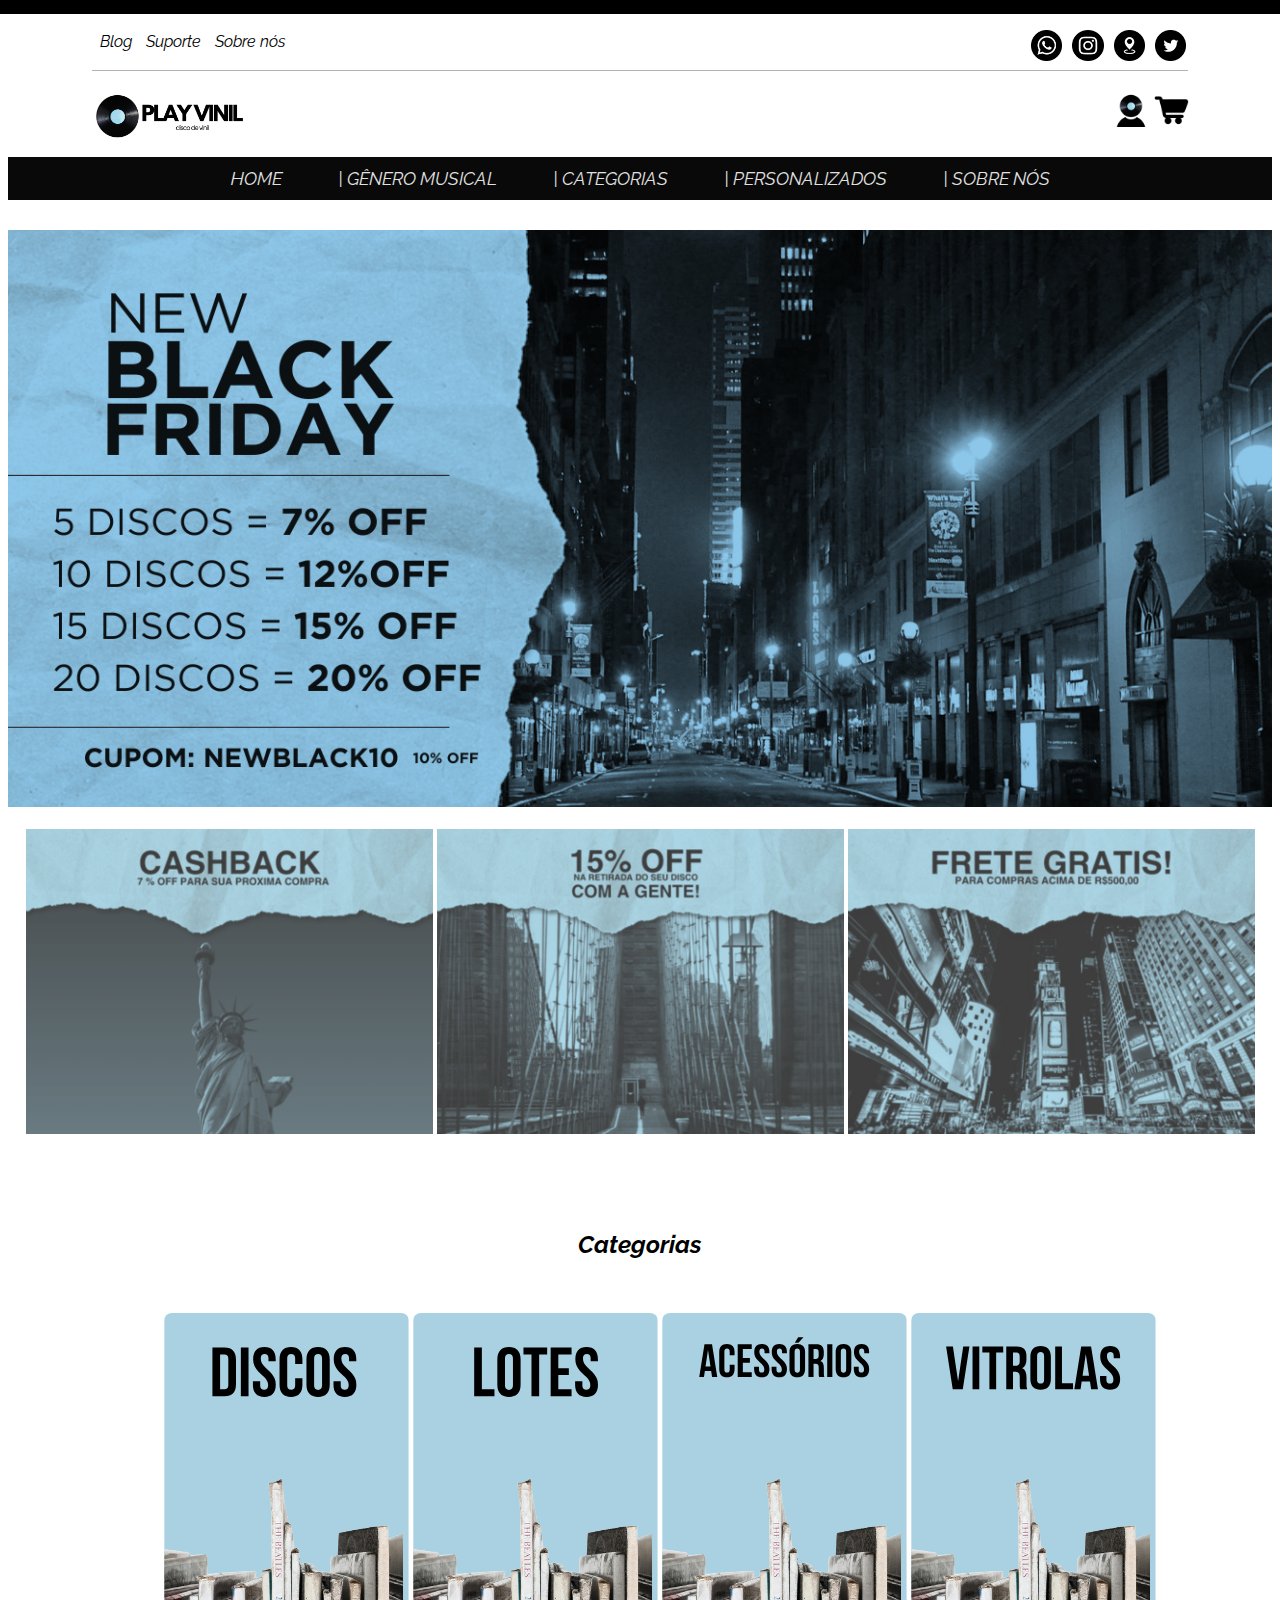
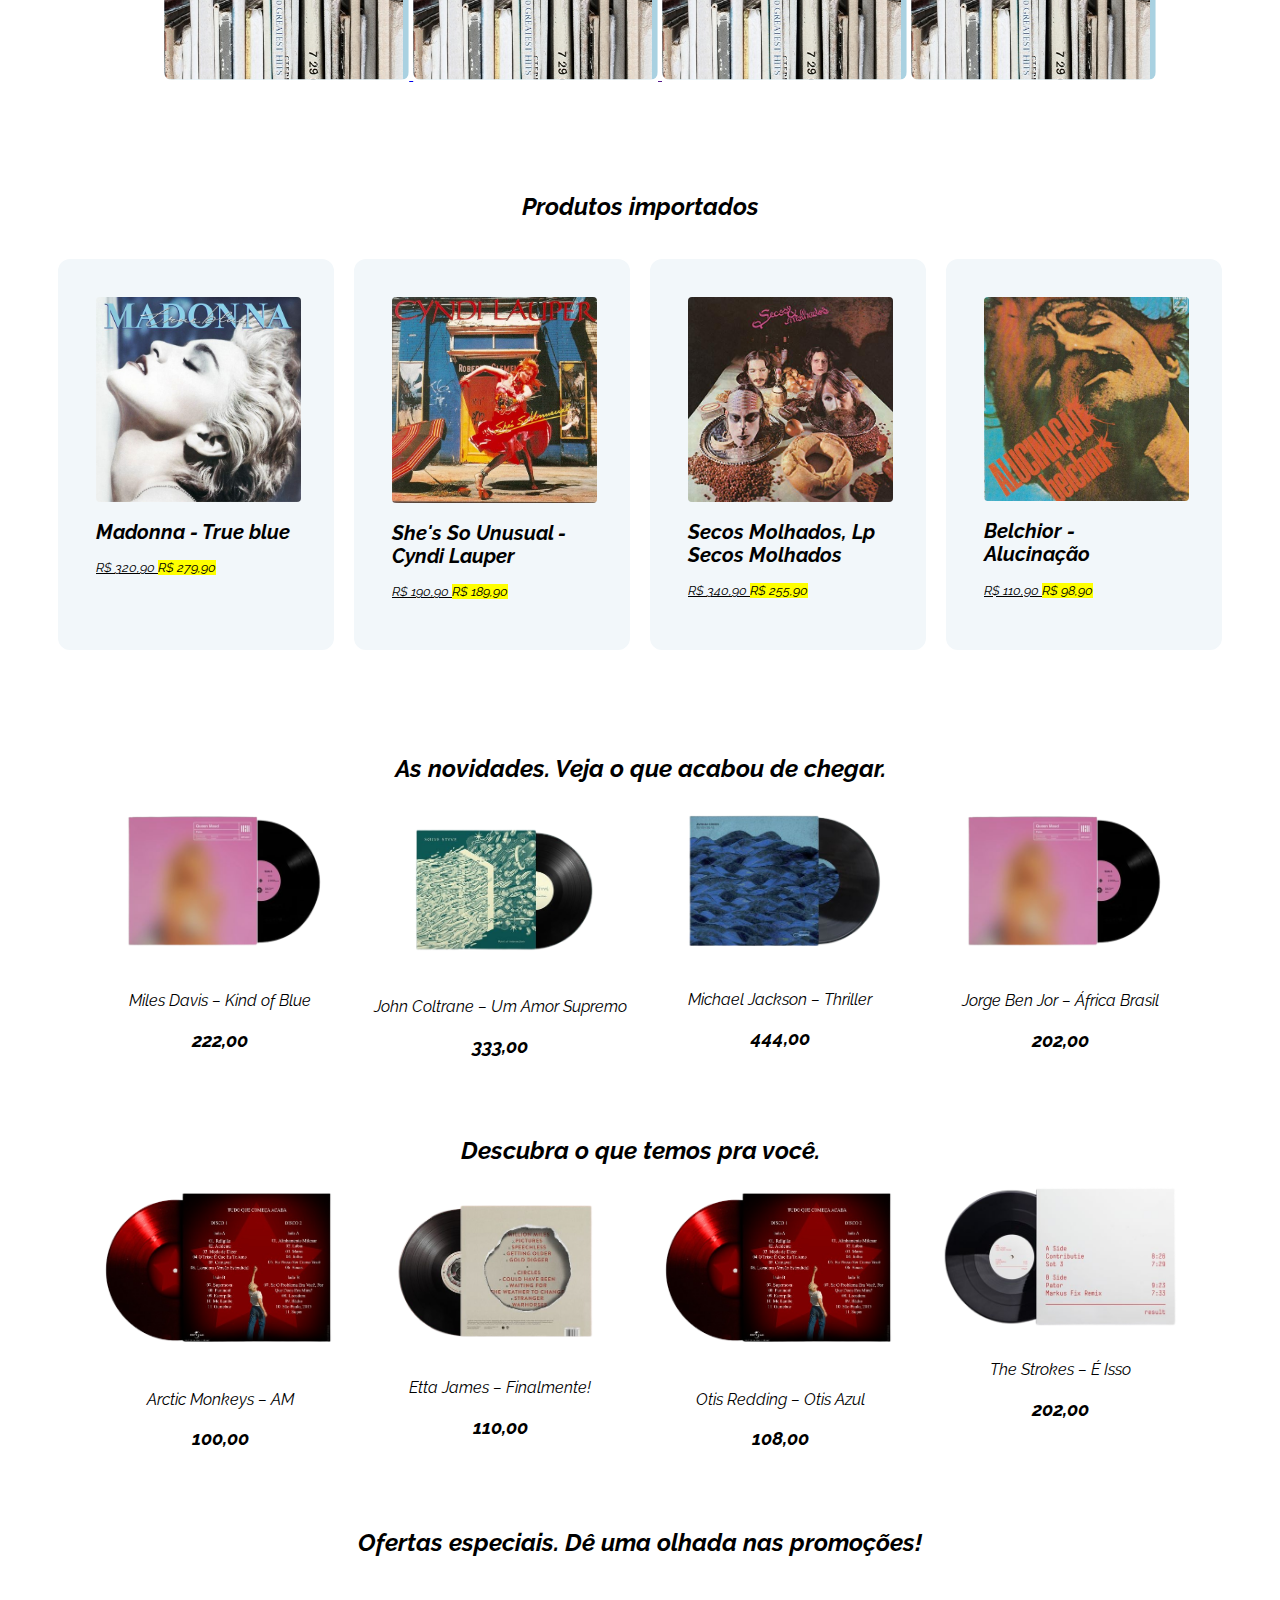
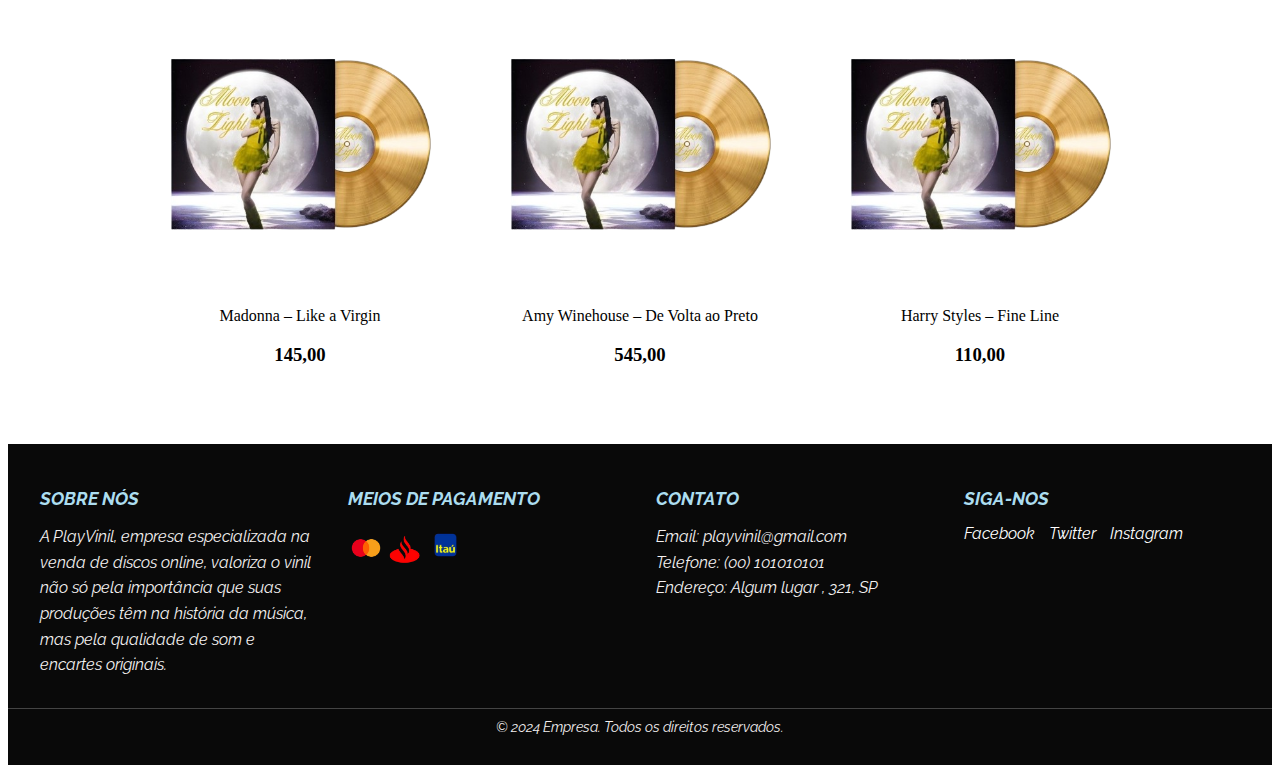
<file: index.html>
<!DOCTYPE html>
<html lang="pt-br">

<head>
    <meta charset="UTF-8">
    <meta name="viewport" content="width=device-width, initial-scale=1.0">
    <title>PlayVinil - Revivendo Clássicos e Celebrando Novidades</title>
    <link rel="stylesheet" href="estilo.css">
    <!-- icone/logo -->
    <link rel="shotcut icon" href="gg-removebg-preview.png">
</head>

<body>
    <!-- listra preta no topo do site (decorativa - sem nenhuma função) -->
    <div class="listra-preta"></div>

    <div class="top-links">
        <a href="https://www.facebook.com" target="_blank">Blog</a>
        <a href="https://www.twitter.com" target="_blank">Suporte</a>
        <a href="sobrenos.html" target="_blank">Sobre nós</a>
    </div>

    <!-- icones de redes social -->
    <div class="social-icones">
        <a href="https://wa.me/numero" target="_blank">
            <img src="whatzapp.jpg" alt="" width="2.4%"></a>

        <a href="https://abrelink.me/eoGWO" target="_blank">
            <img src="insta.jpg" alt="" width="2.4%"></a>

        <a href="https://maps.google.com/maps/dir/?entry=wc" target="_blank">
            <img src="local.jpg" alt="" width="2.4%"></a>

        <a href="https://twitter.com/?lang=pt-br" target="_blank">
            <img src="twwt.jpg" alt="" width="2.4%"></a>
    </div>
    <br><br><br>

    <!--alterar a tonalidade/ opacidade do HR -->
    <hr style="border: none; border-top: 1px solid rgba(0, 0, 0, 0.3);">
    <div class="header-container">
        <!-- logo -->
        <div class="logo">
            <a href="index.html">
                <img class="logo" src="favicon (2).png" alt=""> </a>
        </div>

        <!-- icones de login e carrinho -->
        <div class="icons-container">
            <a href="login.html">
                <img src="Design sem nome.png" alt="" width="38px"></a>
            <a href="carrinho.html">
                <img src="carrinho-removebg-preview.png" alt="" width="38px">
            </a>
        </div>
    </div>
    <!-- menu e dropdown -->
    <header class="menu">
        <nav>
            <ul>
                <li><a href="index.html"> HOME </a></li>
                <li class="dropdown">
                    <a href="#genero"> | GÊNERO MUSICAL </a>
                    <ul class="dropdown-content">
                        <li><a href="pop.html">| POP</a></li>
                        <li><a href="samba.html">| SAMBA</a></li>
                        <li><a href="#vitrolas">| BLACK MUSIC</a></li>
                        <li><a href="#vale">| CLÁSSICA </a></li>
                        <li><a href="#discos">| COUNTRY</a></li>
                        <li><a href="#acessorios"> | ELETRÔNICA</a></li>
                        <li><a href="#lotes">| MPB</a></li>
                        <li><a href="#vitrolas">| REGGAE</a></li>
                        <li><a href="#vale">| ROCK</a></li>
                        <li><a href="#discos">| RAP</a></li>
                        <li><a href="#acessorios"> | SERTANEJO</a></li>
                        <li><a href="#vitrolas">| DVD</a></li>
                        <li><a href="#vale">| LASER DISC</a></li>
                    </ul>
                </li>

                <li class="dropdown">
                    <a href="#categorias">| CATEGORIAS </a>
                    <ul class="dropdown-content">
                        <li><a href="#discos">| DISCOS</a></li>
                        <li><a href="#acessorios"> | ACESSÓRIOS</a></li>
                        <li><a href="#lotes">| LOTES</a></li>
                        <li><a href="#lotes">| VITROLAS</a></li>
                        <li><a href="#vale">| VALE PRESENTE</a></li>
                        <li><a href="produto.html">| PRODUTOS </a></li>
                    </ul>
                <li> <a href="#categorias">| PERSONALIZADOS </a></li>
                <li><a href="sobrenos.html"> | SOBRE NÓS </a></li>
        </nav>
    </header>
    <div class="slider">
        <div class="slides">
            <div class="slide">
                <img src="banner.png" alt="">
            </div>
        </div>
    </div>
    <br>
    <center>
        <img src="dbb1.png" alt="" width="32.2%">
        <img src="dbb2.png" alt="" width="32.2%">
        <img src="dbb3.png" alt="" width="32.2%">
    </center>
    <br><br><br><br>

    <center>
        <h2 class="categorias">Categorias </h2>
    </center>
    <br>
    <ul>
        <center>
            <a href="discos.html">
                <img class="categorias-image" id="discos" src="LOTES (2).svg" alt="" width="20%">
            </a>
            <a href="">
                <img class="categorias-image" id="acessorios" src="LOTES.svg" alt="" width="20%">
            </a>
            <a href=""></a>
            <img class="categorias-image" id="lotes" src="LOTES (1).svg" alt="" width="20%">
            </a>
            <a href=""></a>
            <img class="categorias-image" id="lotes" src="LOTES (3).svg" alt="" width="20%">
            </a>
        </center>
    </ul>
    <br><br><br><br>
    <center>
        <h2 class="categorias">Produtos importados </h2>
    </center>
    <br>

    <nav class="gallery-container">
        <div class="card">
            <a href="produto.html">
                <img src="card1.jpg" alt=""></a>
            <h2>Madonna - True blue</h2>
            <p> <ins>R$ 320,90 </ins> <mark> R$ 279,90 </mark> </p>
        </div>

        <div class="card">
            <img src="card2.jpg" alt="">
            <h2> She's So Unusual - Cyndi Lauper</h2>
            <p><ins>R$ 190,90 </ins> <mark> R$ 189,90 </mark> </p>
        </div>

        <div class="card">
            <img src="card3.jpg" alt="">
            <h2> Secos Molhados, Lp Secos Molhados</h2>
            <p><ins>R$ 340,90 </ins> <mark> R$ 255,90</mark> </p>
        </div>

        <div class="card">
            <img src="card4.jpg" alt="">
            <h2> Belchior - Alucinação</h2>
            <p><ins>R$ 110,90 </ins> <mark>R$ 98,90</mark></p>
        </div>
    </nav>

    <br><br><br>


    <center>
        <h2 class="categorias">As novidades. Veja o que acabou de chegar. </h2>
    </center>

    <nav class="gallery-container">

        <div class="gallery-item">
            <img src="d9-removebg-preview.png" alt="">
            <center>
                <p>Miles Davis – Kind of Blue</p>
                <h3>222,00</h3>
            </center>
        </div>
        <div class="gallery-item">
            <img src="d10-removebg-preview.png" alt="">
            <center>
                <p>John Coltrane – Um Amor Supremo</p>
                <h3>333,00</h3>
            </center>
        </div>
        <div class="gallery-item">
            <img src="d11-removebg-preview.png" alt="">
            <center>
                <p>Michael Jackson – Thriller </p>
                <h3>444,00</h3>
            </center>
        </div>
        <div class="gallery-item">
            <img src="d9-removebg-preview.png" alt="">
            <center>
                <p>Jorge Ben Jor – África Brasil </p>
                <h3>202,00</h3>
            </center>
        </div>
    </nav>

    <center>
        <h2 class="categorias">Descubra o que temos pra você. </h2>
    </center>

    <nav class="gallery-container">

        <div class="gallery-item">
            <img src="descubra1.png" alt="">
            <center>
                <p>Arctic Monkeys – AM</p>
                <h3>100,00</h3>
            </center>
        </div>
        <div class="gallery-item">
            <img src="d6-removebg-preview.png" alt="">
            <center>
                <p>Etta James – Finalmente! </p>
                <h3>110,00</h3>
            </center>
        </div>
        <div class="gallery-item">
            <img src="descubra1.png" alt="">
            <center>
                <p>Otis Redding – Otis Azul </p>
                <h3>108,00</h3>
            </center>
        </div>
        <div class="gallery-item">
            <img src="d7-removebg-preview.png" alt="">
            <center>
                <p>The Strokes – É Isso</p>
                <h3>202,00</h3>
            </center>
        </div>
    </nav>


    <center>
        <h2 class="categorias">Ofertas especiais. Dê uma olhada nas promoções!</h2>
    </center>

    <nav class="gallery-container1">
        <div class="gallery-item1">
                <img src="d2-removebg-preview.png" alt="">
            <center>
                <p>Madonna – Like a Virgin </p>
                <h3>145,00</h3>
            </center>
        </div>
        <div class="gallery-item1">
                <img src="d2-removebg-preview.png" alt="">
            <center>
                <p>Amy Winehouse – De Volta ao Preto</p>
                <h3>545,00</h3>
            </center>
        </div>
        <div class="gallery-item1">
                <img src="d2-removebg-preview.png" alt="">
            <center>
                <p>Harry Styles – Fine Line</p>
                <h3>110,00</h3>
            </center>
        </div>
    </nav>
    <footer id="contatos">
        <div class="footer-container">
            <div class="footer-section">
                <h4>SOBRE NÓS</h4>
                <p>A PlayVinil, empresa especializada na venda de discos online, valoriza o vinil não só pela
                    importância que suas produções têm na história da música, mas pela qualidade de som e encartes
                    originais.</p>
            </div>
            <div class="footer-section">
                <h4> MEIOS DE PAGAMENTO </h4>
                <ul>
                    <img src="mm-removebg-preview.png" alt="" width="13%">
                    <img src="s-removebg-preview.png" alt="" width="12%">
                    <img src="i-removebg-preview.png" alt="" width="15%">

                </ul>
            </div>

            <div class="footer-section">
                <h4>CONTATO</h4>
                <p>Email: playvinil@gmail.com</p>
                <p> Telefone: (00) 101010101</p>
                <p>Endereço: Algum lugar , 321, SP</p>
            </div>

            <div class="footer-section">
                <h4>SIGA-NOS</h4>

                <div class="social-links">
                    <a href="https://www.facebook.com" target="_blank">Facebook</a>
                    <a href="https://www.twitter.com" target="_blank"> Twitter</a>
                    <a href="https://www.instagram.com" target="_blank">Instagram</a>
                </div>
            </div>
        </div>

        <div class="footer-bottom">
            <p>&copy; 2024 Empresa. Todos os direitos reservados.</p>
        </div>
    </footer>
</body>

</html>
</file>
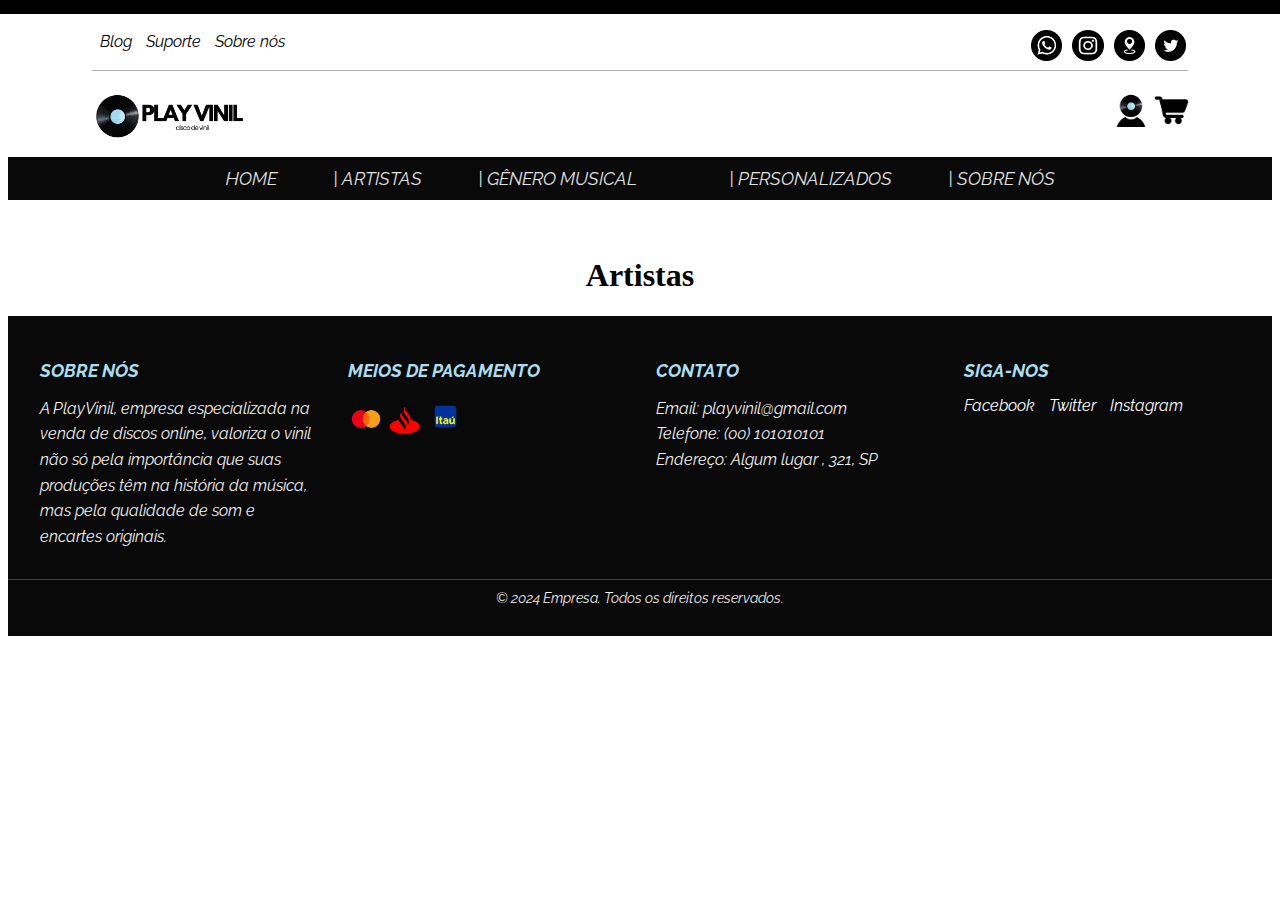
<file: artistas.html>
<!DOCTYPE html>
<html lang="pt-br">

<head>
    <meta charset="UTF-8">
    <meta name="viewport" content="width=device-width, initial-scale=1.0">
    <title>Artistas - PlayVinil</title>
    <link rel="stylesheet" href="artistas.css">
    <!-- icone/logo -->
    <link rel="shotcut icon" href="gg-removebg-preview.png">
</head>

<body>
    <!-- listra preta no topo do site (decorativa - sem nenhuma função) -->
    <div class="listra-preta"></div>

    <div class="top-links">
        <a href="https://www.facebook.com" target="_blank">Blog</a>
        <a href="https://www.twitter.com" target="_blank">Suporte</a>
        <a href="sobrenos.html" target="_blank">Sobre nós</a>
    </div>

    <!-- icones de redes social -->
    <div class="social-icones">
        <a href="https://wa.me/numero" target="_blank">
            <img src="whatzapp.jpg" alt="" width="2.4%"></a>

        <a href="https://abrelink.me/eoGWO" target="_blank">
            <img src="insta.jpg" alt="" width="2.4%"></a>

        <a href="https://maps.google.com/maps/dir/?entry=wc" target="_blank">
            <img src="local.jpg" alt="" width="2.4%"></a>

        <a href="https://twitter.com/?lang=pt-br" target="_blank">
            <img src="twwt.jpg" alt="" width="2.4%"></a>
    </div>
    <br><br><br>

    <!--alterar a tonalidade/ opacidade do HR -->
    <hr style="border: none; border-top: 1px solid rgba(0, 0, 0, 0.3);">
    <div class="header-container">
        <!-- logo -->
        <div class="logo">
            <a href="index.html">
                <img class="logo" src="favicon (2).png" alt=""> </a>
        </div>

        <!-- icones de login e carrinho -->
        <div class="icons-container">
            <a href="login.html">
                <img src="Design sem nome.png" alt="" width="38px"></a>
            <a href="carrinho.html">
                <img src="carrinho-removebg-preview.png" alt="" width="38px">
            </a>
        </div>
    </div>
    <!-- menu e dropdown -->
    <header class="menu">
        <nav>
            <ul>
                <li><a href="index.html"> HOME </a></li>
                <li><a href="artistas.html">| ARTISTAS</a></li>
                <li class="dropdown">
                    <a href="#genero"> | GÊNERO MUSICAL </a>
                    <ul class="dropdown-content">
                        <li><a href="pop.html">| POP</a></li>
                        <li><a href="samba.html">| SAMBA</a></li>
                        <li><a href="#vitrolas">| BLACK MUSIC</a></li>
                        <li><a href="#vale">| CLÁSSICA </a></li>
                        <li><a href="#discos">| COUNTRY</a></li>
                        <li><a href="#acessorios"> | ELETRÔNICA</a></li>
                        <li><a href="#lotes">| MPB</a></li>
                        <li><a href="#vitrolas">| REGGAE</a></li>
                        <li><a href="#vale">| ROCK</a></li>
                        <li><a href="#discos">| RAP</a></li>
                        <li><a href="#acessorios"> | SERTANEJO</a></li>
                        <li><a href="#vitrolas">| DVD</a></li>
                        <li><a href="#vale">| LASER DISC</a></li>
                    </ul>
                </li>

                <li class="dropdown">
                <li> <a href="#categorias">| PERSONALIZADOS </a></li>
                <li><a href="sobrenos.html"> | SOBRE NÓS </a></li>

        </nav>
    </header>
    <br><br>
    <center>
        <h1>Artistas</h1>
    </center>
    <footer id="contatos">
        <div class="footer-container">
            <div class="footer-section">
                <h4>SOBRE NÓS</h4>
                <p>A PlayVinil, empresa especializada na venda de discos online, valoriza o vinil não só pela
                    importância que suas produções têm na história da música, mas pela qualidade de som e encartes
                    originais.</p>
            </div>
            <div class="footer-section">
                <h4> MEIOS DE PAGAMENTO </h4>
                <ul>
                    <img src="mm-removebg-preview.png" alt="" width="13%">
                    <img src="s-removebg-preview.png" alt="" width="12%">
                    <img src="i-removebg-preview.png" alt="" width="15%">
                 
                </ul>
            </div>

            <div class="footer-section">
                <h4>CONTATO</h4>
                <p>Email: playvinil@gmail.com</p>
                <p> Telefone: (00) 101010101</p>
                <p>Endereço: Algum lugar , 321, SP</p>
            </div>

            <div class="footer-section">
                <h4>SIGA-NOS</h4>

                <div class="social-links">
                    <a href="https://www.facebook.com" target="_blank">Facebook</a>
                    <a href="https://www.twitter.com" target="_blank"> Twitter</a>
                    <a href="https://www.instagram.com" target="_blank">Instagram</a>
                </div>
            </div>
        </div>

        <div class="footer-bottom">
            <p>&copy; 2024 Empresa. Todos os direitos reservados.</p>
        </div>
    </footer>
</body>
</html>
</file>
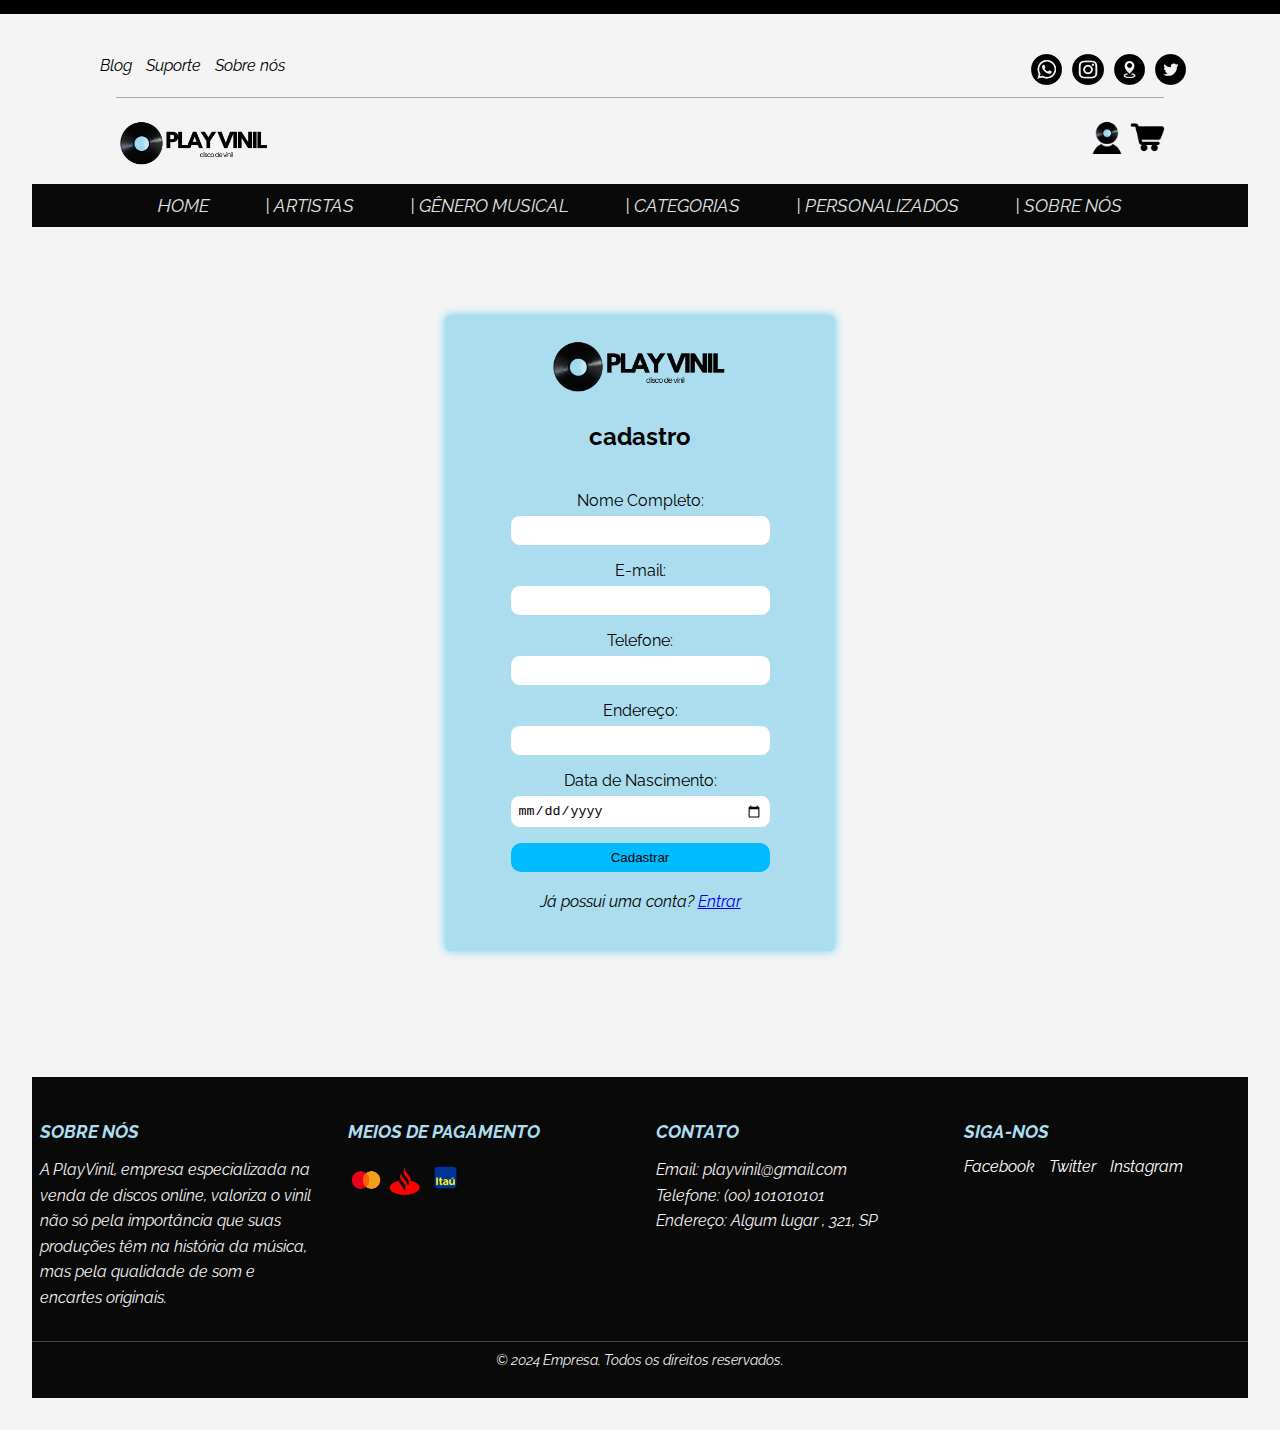
<file: cadastro.html>
<!DOCTYPE html>
<html lang="pt-br">

<head>
    <meta charset="UTF-8">
    <meta name="viewport" content="width=device-width, initial-scale=1.0">
    <title>Cadastro - Playvinil</title>
    <link rel="stylesheet" href="style.css">
    <!-- icone/logo -->
    <link rel="shotcut icon" href="gg-removebg-preview.png">
</head>

<body>
    <!-- listra preta no topo do site (decorativa - sem nenhuma função) -->
    <div class="listra-preta"></div>

    <div class="top-links">
        <a href="https://www.facebook.com" target="_blank">Blog</a>
        <a href="https://www.twitter.com" target="_blank">Suporte</a>
        <a href="sobrenos.html" target="_blank">Sobre nós</a>
    </div>

    <!-- icones de redes social -->
    <div class="social-icones">
        <a href="https://wa.me/numero" target="_blank">
            <img src="whatzapp-removebg-preview.png" alt="" width="2.4%"></a>

        <a href="https://abrelink.me/eoGWO" target="_blank">
            <img src="insta-removebg-preview.png" alt="" width="2.4%"></a>

        <a href="https://maps.google.com/maps/dir/?entry=wc" target="_blank">
            <img src="local-removebg-preview.png" alt="" width="2.4%"></a>

        <a href="https://twitter.com/?lang=pt-br" target="_blank">
            <img src="twwt-removebg-preview.png" alt="" width="2.4%"></a>
    </div>
    <br><br><br>

    <!--alterar a tonalidade/ opacidade do HR -->
    <hr style="border: none; border-top: 1px solid rgba(0, 0, 0, 0.3);">
    <div class="header-container">
        <!-- logo -->
        <div class="logo">
            <a href="index.html">
                <img class="logo" src="favicon__2_-removebg-preview.png" alt=""> </a>
        </div>

       <!-- icones de login e carrinho -->
       <div class="icons-container">
        <a href="login.html">
            <img src="Design_sem_nome-removebg-preview.png" alt="" width="38px"></a>
        <a href="carrinho.html">
            <img src="carrinho-removebg-preview.png" alt="" width="38px">
        </a>
    </div>
</div>
    <!-- menu e dropdown -->
    <header class="menu">
        <nav>
            <ul>
                <li><a href="index.html"> HOME </a></li>
                <li><a href="artistas.html">| ARTISTAS</a></li>
                <li class="dropdown">
                    <a href="#genero"> | GÊNERO MUSICAL </a>
                    <ul class="dropdown-content">
                        <li><a href="pop.html">| POP</a></li>
                        <li><a href="samba.html">| SAMBA</a></li>
                        <li><a href="#vitrolas">| BLACK MUSIC</a></li>
                        <li><a href="#vale">| CLÁSSICA </a></li>
                        <li><a href="#discos">| COUNTRY</a></li>
                        <li><a href="#acessorios"> | ELETRÔNICA</a></li>
                        <li><a href="#lotes">| MPB</a></li>
                        <li><a href="#vitrolas">| REGGAE</a></li>
                        <li><a href="#vale">| ROCK</a></li>
                        <li><a href="#discos">| RAP</a></li>
                        <li><a href="#acessorios"> | SERTANEJO</a></li>
                        <li><a href="#vitrolas">| DVD</a></li>
                        <li><a href="#vale">| LASER DISC</a></li>
                    </ul>
                </li>

                <li class="dropdown">
                    <a href="#categorias">| CATEGORIAS </a>
                    <ul class="dropdown-content">
                        <li><a href="#discos">| DISCOS</a></li>
                        <li><a href="#acessorios"> | ACESSÓRIOS</a></li>
                        <li><a href="#lotes">| LOTES</a></li>
                        <li><a href="#lotes">| VITROLAS</a></li>
                        <li><a href="#vale">| VALE PRESENTE</a></li>
                        <li><a href="produto.html">| PRODUTOS </a></li>
                    </ul>
                <li> <a href="#categorias">| PERSONALIZADOS </a></li>
                <li><a href="sobrenos.html"> | SOBRE NÓS </a></li>

        </nav>
    </header>
    <br><br>

    <!-- cadastro -->
    <div class="container-cadastro">
        <center>
            <a href="index.html">
                <img src="favv.png" alt="" width="50%">
            </a>
        </center>
        <h2>cadastro</h2>
        <center>

            <form action="register.html" method="POST">
                <label for="nome">Nome Completo:</label>
                <input type="text" id="nome" name="nome" required>

                <label for="email">E-mail:</label>
                <input type="email" id="email" name="email" required>

                <label for="telefone">Telefone:</label>
                <input type="tel" id="telefone" name="telefone" required>

                <label for="endereco">Endereço:</label>
                <input type="text" id="endereco" name="endereco" required>

                <label for="data-nascimento">Data de Nascimento:</label>
                <input type="date" id="data-nascimento" name="data-nascimento" required>

                <button type="submit">Cadastrar</button>
            </form>
        </center>

        <div class="social-message">
            <p>Já possui uma conta? <a href="login.html">Entrar</a></p>
        </div>
    </div>
</body>

</html>
<br><br><br><br>

<footer id="contatos">
    <div class="footer-container">
        <div class="footer-section">
            <h4>SOBRE NÓS</h4>
            <p>A PlayVinil, empresa especializada na venda de discos online, valoriza o vinil não só pela
                importância que suas produções têm na história da música, mas pela qualidade de som e encartes
                originais.</p>
        </div>
        <div class="footer-section">
            <h4> MEIOS DE PAGAMENTO </h4>
            <ul>
                <img src="mm-removebg-preview.png" alt="" width="13%">
                <img src="s-removebg-preview.png" alt="" width="12%">
                <img src="i-removebg-preview.png" alt="" width="15%">

            </ul>
        </div>

        <div class="footer-section">
            <h4>CONTATO</h4>
            <p>Email: playvinil@gmail.com</p>
            <p> Telefone: (00) 101010101</p>
            <p>Endereço: Algum lugar , 321, SP</p>
        </div>

        <div class="footer-section">
            <h4>SIGA-NOS</h4>

            <div class="social-links">
                <a href="https://www.facebook.com" target="_blank">Facebook</a>
                <a href="https://www.twitter.com" target="_blank"> Twitter</a>
                <a href="https://www.instagram.com" target="_blank">Instagram</a>
            </div>
        </div>
    </div>

    <div class="footer-bottom">
        <p>&copy; 2024 Empresa. Todos os direitos reservados.</p>
    </div>
</footer>
</body>

</html>
</file>
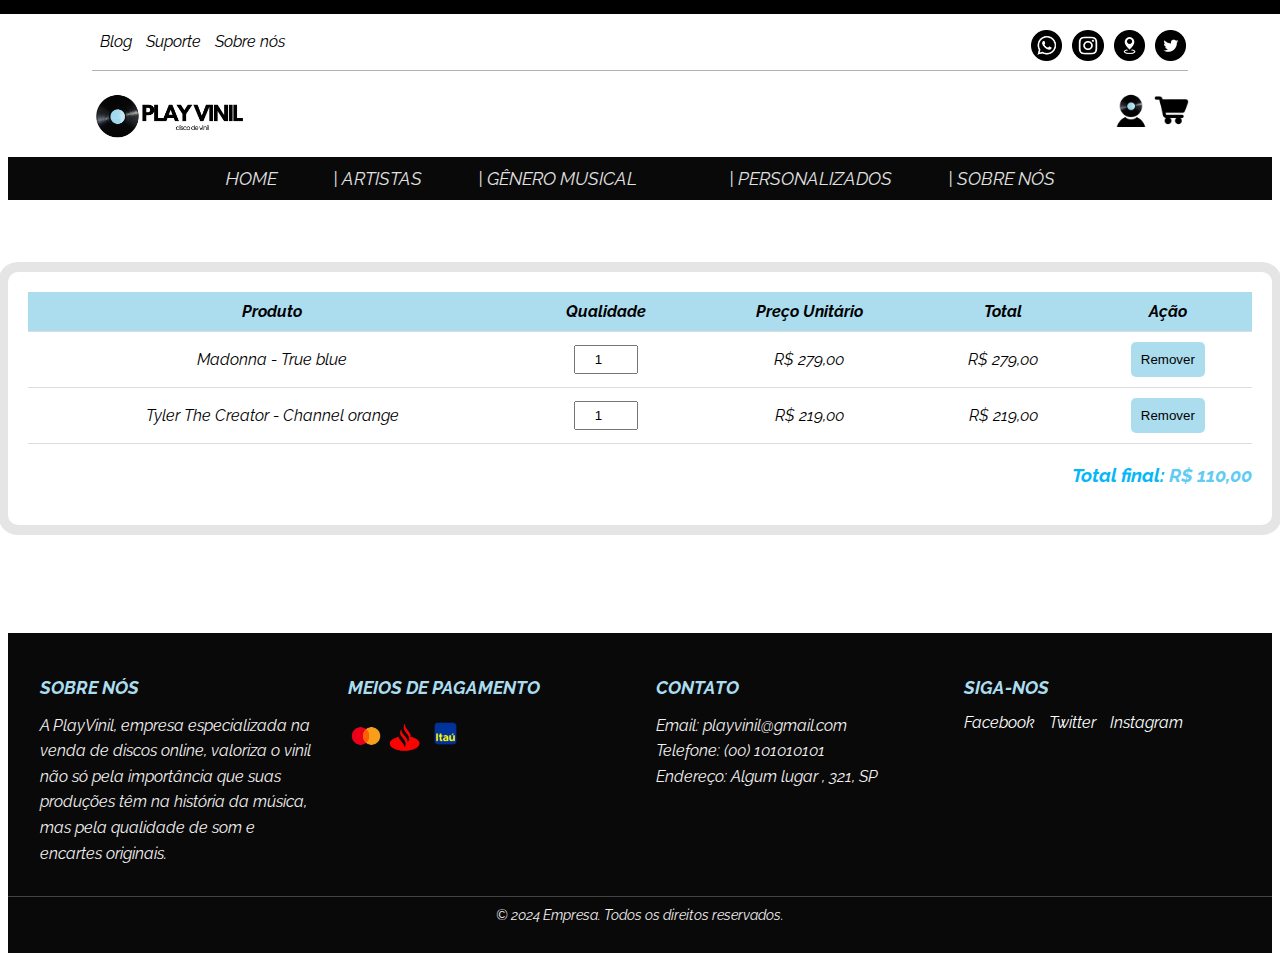
<file: carrinho.html>
<!DOCTYPE html>
<html lang="pt-br">

<head>
    <meta charset="UTF-8">
    <meta name="viewport" content="width=device-width, initial-scale=1.0">
    <title>Carrinho - Playvinil</title>
    <link rel="stylesheet" href="carrinho.css">
    <!-- icone/logo -->
    <link rel="shotcut icon" href="gg-removebg-preview.png">
</head>

<body>
    <!-- listra preta no topo do site (decorativa - sem nenhuma função) -->
    <div class="listra-preta"></div>

    <div class="top-links">
        <a href="https://www.facebook.com" target="_blank">Blog</a>
        <a href="https://www.twitter.com" target="_blank">Suporte</a>
        <a href="sobrenos.html" target="_blank">Sobre nós</a>
    </div>

    <!-- icones de redes social -->
    <div class="social-icones">
        <a href="https://wa.me/numero" target="_blank">
            <img src="whatzapp.jpg" alt="" width="2.4%"></a>

        <a href="https://abrelink.me/eoGWO" target="_blank">
            <img src="insta.jpg" alt="" width="2.4%"></a>

        <a href="https://maps.google.com/maps/dir/?entry=wc" target="_blank">
            <img src="local.jpg" alt="" width="2.4%"></a>

        <a href="https://twitter.com/?lang=pt-br" target="_blank">
            <img src="twwt.jpg" alt="" width="2.4%"></a>
    </div>
    <br><br><br>

    <!--alterar a tonalidade/ opacidade do HR -->
    <hr style="border: none; border-top: 1px solid rgba(0, 0, 0, 0.3);">
    <div class="header-container">
        <!-- logo -->
        <div class="logo">
            <a href="index.html">
                <img class="logo" src="favicon (2).png" alt=""> </a>
        </div>

       <!-- icones de login e carrinho -->
       <div class="icons-container">
        <a href="login.html">
            <img src="Design sem nome.png" alt="" width="38px"></a>
        <a href="carrinho.html">
            <img src="carrinho-removebg-preview.png" alt="" width="38px">
        </a>
    </div>
</div>
    <!-- menu e dropdown -->
    <header class="menu">
        <nav>
            <ul>
                <li><a href="index.html"> HOME </a></li>
                <li><a href="artistas.html">| ARTISTAS</a></li>
                <li class="dropdown">
                    <a href="#genero"> | GÊNERO MUSICAL </a>
                    <ul class="dropdown-content">
                        <li><a href="pop.html">| POP</a></li>
                        <li><a href="samba.html">| SAMBA</a></li>
                        <li><a href="#vitrolas">| BLACK MUSIC</a></li>
                        <li><a href="#vale">| CLÁSSICA </a></li>
                        <li><a href="#discos">| COUNTRY</a></li>
                        <li><a href="#acessorios"> | ELETRÔNICA</a></li>
                        <li><a href="#lotes">| MPB</a></li>
                        <li><a href="#vitrolas">| REGGAE</a></li>
                        <li><a href="#vale">| ROCK</a></li>
                        <li><a href="#discos">| RAP</a></li>
                        <li><a href="#acessorios"> | SERTANEJO</a></li>
                        <li><a href="#vitrolas">| DVD</a></li>
                        <li><a href="#vale">| LASER DISC</a></li>
                    </ul>
                </li>

                <li class="dropdown">
                <li> <a href="#categorias">| PERSONALIZADOS </a></li>
                <li><a href="sobrenos.html"> | SOBRE NÓS </a></li>

        </nav>
    </header>
    <br><br><br><br>

    <main>
        <section class="carrinho">
            <table>
                <thead>
                    <tr>
                        <th>Produto</th>
                        <th>Qualidade</th>
                        <th>Preço Unitário</th>
                        <th>Total</th>
                        <th>Ação</th>
                    </tr>
                </thead>
                <tbody>
                    <tr>
                        <td>Madonna - True blue</td>
                        <td>
                            <input type="number" value="1" min="1" class="quantidade">
                        </td>
                        <td class="Preço Unitário"> R$ 279,00</td>
                        <td class="Preço Total"> R$ 279,00</td>
                        <td>
                            <button class="remover-produto">Remover</button>
                        </td>
                    </tr>
                    <tr>
                        <td>Tyler The Creator - Channel orange </td>
                        <td>
                            <input type="number" value="1" min="1" class="quantidade">
                        </td>
                        <td class="Preço Unitário"> R$ 219,00</td>
                        <td class="Preço Total"> R$ 219,00</td>
                        <td>
                            <button class="remover-produto">Remover</button>
                        </td>
                    </tr>
                </tbody>
            </table>
            <div class="total-final">
                <h3>Total final: <span id="total-final">R$ 110,00</span></h3>
            </div>
        
        </section>
    </main>
    <script src="carrinho.js"></script>
    <br><br><br><br><br><br>
     
    <footer id="contatos">
        <div class="footer-container">
            <div class="footer-section">
                <h4>SOBRE NÓS</h4>
                <p>A PlayVinil, empresa especializada na venda de discos online, valoriza o vinil não só pela
                    importância que suas produções têm na história da música, mas pela qualidade de som e encartes
                    originais.</p>
            </div>
            <div class="footer-section">
                <h4> MEIOS DE PAGAMENTO </h4>
                <ul>
                    <img src="mm-removebg-preview.png" alt="" width="13%">
                    <img src="s-removebg-preview.png" alt="" width="12%">
                    <img src="i-removebg-preview.png" alt="" width="15%">
                 
                </ul>
            </div>

            <div class="footer-section">
                <h4>CONTATO</h4>
                <p>Email: playvinil@gmail.com</p>
                <p> Telefone: (00) 101010101</p>
                <p>Endereço: Algum lugar , 321, SP</p>
            </div>

            <div class="footer-section">
                <h4>SIGA-NOS</h4>

                <div class="social-links">
                    <a href="https://www.facebook.com" target="_blank">Facebook</a>
                    <a href="https://www.twitter.com" target="_blank"> Twitter</a>
                    <a href="https://www.instagram.com" target="_blank">Instagram</a>
                </div>
            </div>
        </div>

        <div class="footer-bottom">
            <p>&copy; 2024 Empresa. Todos os direitos reservados.</p>
        </div>
    </footer>
</body>
</html>
</file>
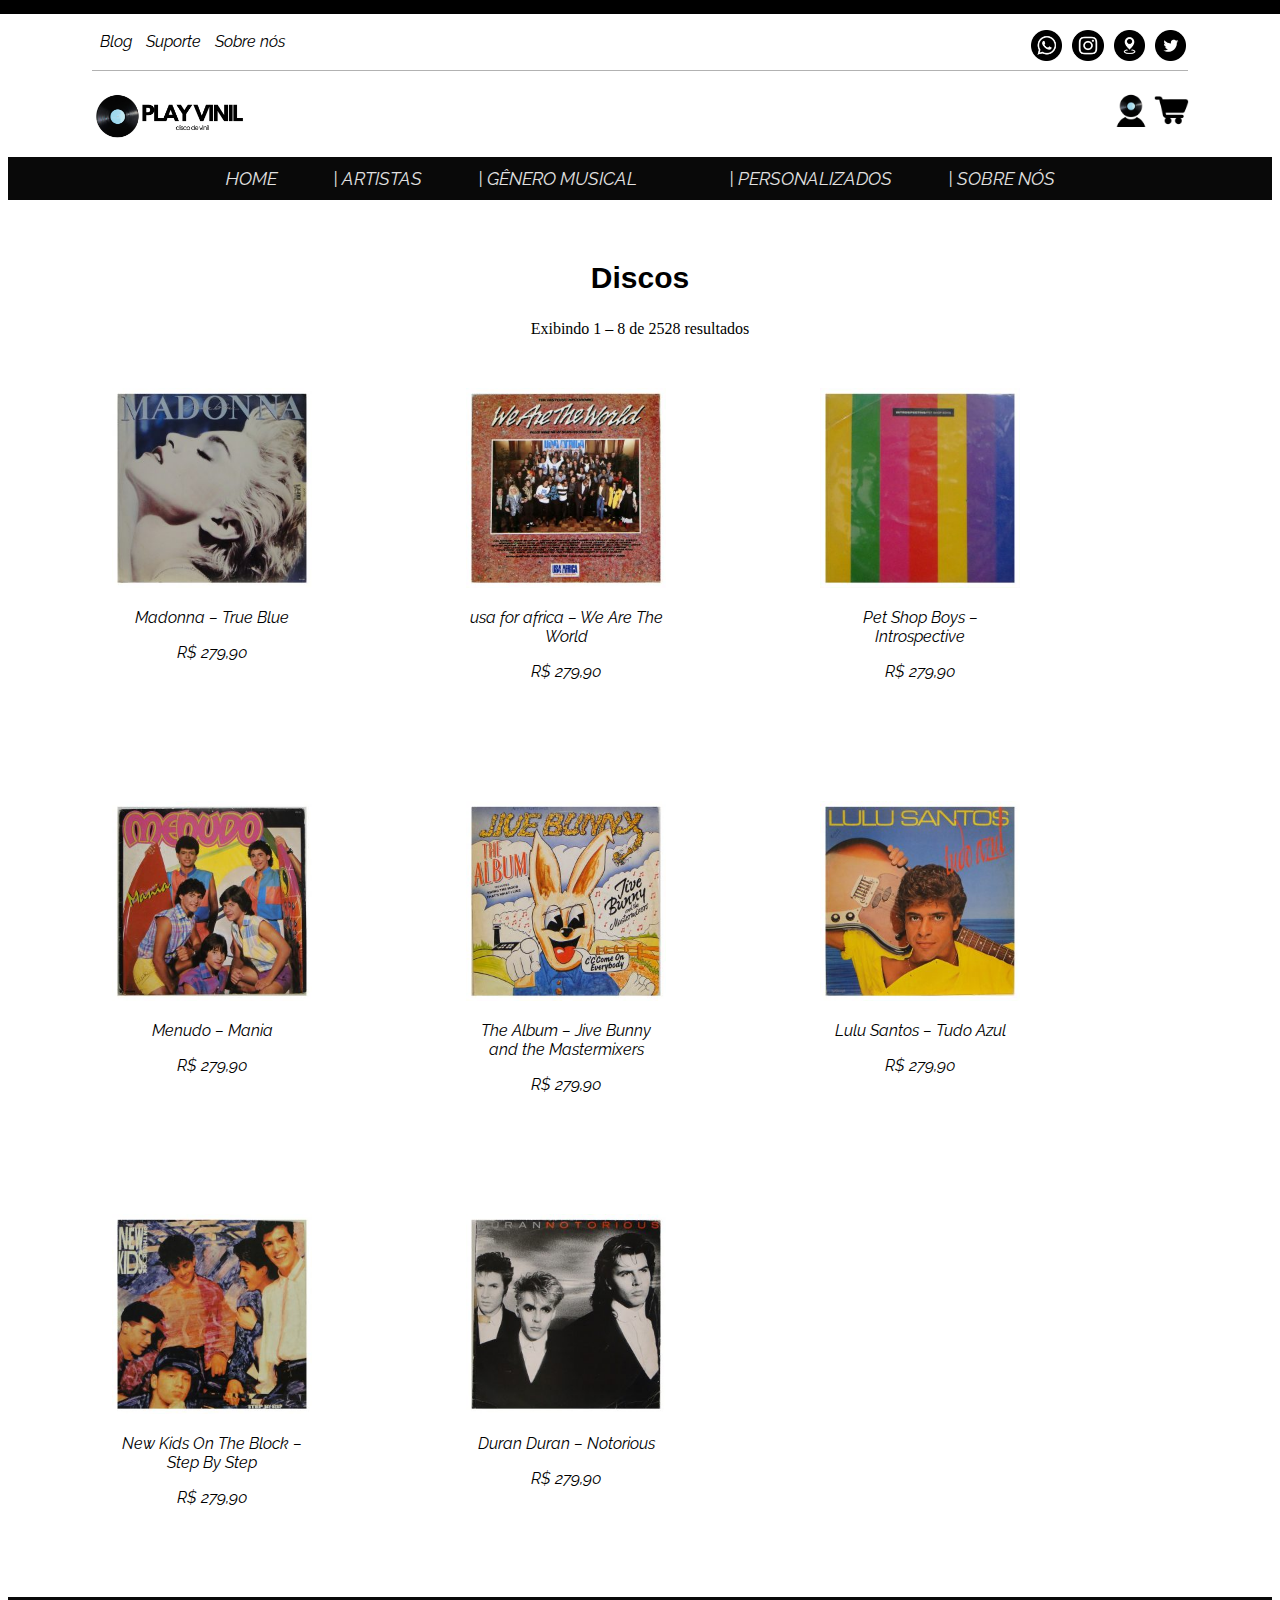
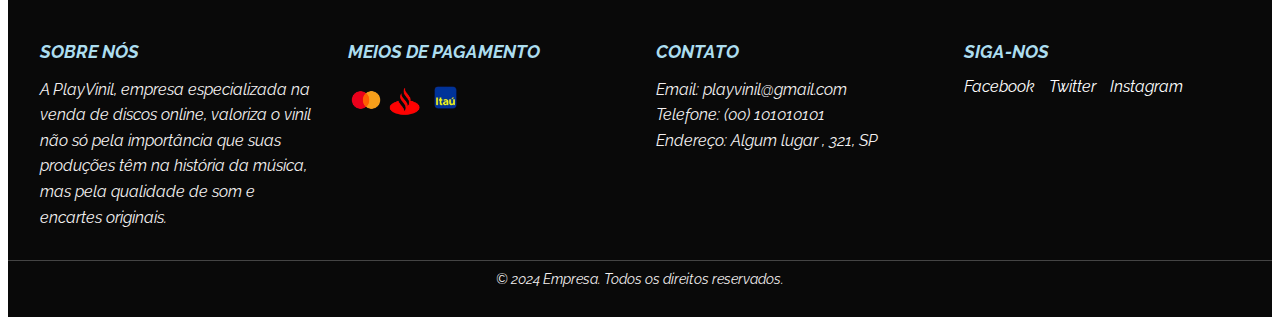
<file: discos.html>
<!DOCTYPE html>
<html lang="pt-br">

<head>
    <meta charset="UTF-8">
    <meta name="viewport" content="width=device-width, initial-scale=1.0">
    <title>Discos - Playvinil</title>
    <link rel="stylesheet" href="discos.css">
    <!-- icone/logo -->
    <link rel="shotcut icon" href="gg-removebg-preview.png">
</head>

<body>
    <!-- listra preta no topo do site (decorativa - sem nenhuma função) -->
    <div class="listra-preta"></div>

    <div class="top-links">
        <a href="https://www.facebook.com" target="_blank">Blog</a>
        <a href="https://www.twitter.com" target="_blank">Suporte</a>
        <a href="sobrenos.html" target="_blank">Sobre nós</a>
    </div>

    <!-- icones de redes social -->
    <div class="social-icones">
        <a href="https://wa.me/numero" target="_blank">
            <img src="whatzapp.jpg" alt="" width="2.4%"></a>

        <a href="https://abrelink.me/eoGWO" target="_blank">
            <img src="insta.jpg" alt="" width="2.4%"></a>

        <a href="https://maps.google.com/maps/dir/?entry=wc" target="_blank">
            <img src="local.jpg" alt="" width="2.4%"></a>

        <a href="https://twitter.com/?lang=pt-br" target="_blank">
            <img src="twwt.jpg" alt="" width="2.4%"></a>
    </div>
    <br><br><br>

    <!--alterar a tonalidade/ opacidade do HR -->
    <hr style="border: none; border-top: 1px solid rgba(0, 0, 0, 0.3);">

    <div class="header-container">
        <!-- logo -->
        <div class="logo">
            <a href="index.html">
                <img class="logo" src="favicon (2).png" alt=""> </a>
        </div>

        <!-- icones de login e carrinho -->
        <div class="icons-container">
            <a href="login.html">
                <img src="Design sem nome.png" alt="" width="38px"></a>
            <a href="carrinho.html">
                <img src="carrinho-removebg-preview.png" alt="" width="38px">
            </a>
        </div>
    </div>
    <!-- menu e dropdown -->
    <header class="menu">
        <nav>
            <ul>
                <li><a href="index.html"> HOME </a></li>
                <li><a href="artistas.html">| ARTISTAS</a></li>
                <li class="dropdown">
                    <a href="#genero"> | GÊNERO MUSICAL </a>
                    <ul class="dropdown-content">
                        <li><a href="pop.html">| POP</a></li>
                        <li><a href="samba.html">| SAMBA</a></li>
                        <li><a href="#vitrolas">| BLACK MUSIC</a></li>
                        <li><a href="#vale">| CLÁSSICA </a></li>
                        <li><a href="#discos">| COUNTRY</a></li>
                        <li><a href="#acessorios"> | ELETRÔNICA</a></li>
                        <li><a href="#lotes">| MPB</a></li>
                        <li><a href="#vitrolas">| REGGAE</a></li>
                        <li><a href="#vale">| ROCK</a></li>
                        <li><a href="#discos">| RAP</a></li>
                        <li><a href="#acessorios"> | SERTANEJO</a></li>
                        <li><a href="#vitrolas">| DVD</a></li>
                        <li><a href="#vale">| LASER DISC</a></li>
                    </ul>
                </li>

                <li class="dropdown">
                <li> <a href="#categorias">| PERSONALIZADOS </a></li>
                <li><a href="sobrenos.html"> | SOBRE NÓS </a></li>

        </nav>
    </header>
    <br><br>

    <div class="title">
        <center>
            <h2>Discos</h2>
        </center>
    </div>
    <center>
        <p>Exibindo 1 – 8 de 2528 resultados
        </p>
    </center>

    <nav class="gallery-container">

        <div class="gallery-item">
            <a href="produto.html">
                <img src="pop1.jpg" alt="">
            </a>
            <center>
                <p>Madonna – True Blue </p>
                <p>R$ 279,90</h3>
            </center>

        </div>

        <div class="gallery-item">
            <a href="produto.html">
                <img src="pop2.jpg" alt="Imagem do produto">
            </a>
            <center>
                <p>usa for africa – We Are The World</p>
                <p>R$ 279,90</p>
            </center>
        </div>

        <div class="gallery-item">
            <a href="produto.html">
                <img src="pop3.jpg" alt="">
            </a>
            <center>
                <p>Pet Shop Boys – Introspective</p>
                <p>R$ 279,90</h3>
            </center>

        </div>
        <div class="gallery-item">
            <a href="produto.html">
                <img src="pop4.jpg" alt="">
            </a>
            <center>
                <p>Menudo – Mania</p>
                <p>R$ 279,90 </h3>
            </center>

        </div>
        <div class="gallery-item">
            <a href="produto.html">
                <img src="pop5.jpg" alt="">
            </a>
            <center>
                <p>The Album – Jive Bunny and the Mastermixers</p>
                <p>R$ 279,90 </h3>
            </center>

        </div>
        <div class="gallery-item">
            <a href="produto.html">
                <img src="pop6.jpg" alt="">
            </a>
            <center>
                <p>Lulu Santos – Tudo Azul</p>
                <p>R$ 279,90</h3>
            </center>

        </div>
        <div class="gallery-item">
            <a href="produto.html">
                <img src="pop7.jpg" alt="">
            </a>
            <center>
                <p>New Kids On The Block – Step By Step</p>
                <p>R$ 279,90</h3>
            </center>

        </div>
        <div class="gallery-item">
            <a href="produto.html">
                <img src="pop8.jpg" alt="">
            </a>
            <center>
                <p>Duran Duran – Notorious</p>
                <p>R$ 279,90</h3>
            </center>

        </div>
    </nav>
    <footer id="contatos">
        <div class="footer-container">
            <div class="footer-section">
                <h4>SOBRE NÓS</h4>
                <p>A PlayVinil, empresa especializada na venda de discos online, valoriza o vinil não só pela
                    importância que suas produções têm na história da música, mas pela qualidade de som e encartes
                    originais.</p>
            </div>
            <div class="footer-section">
                <h4> MEIOS DE PAGAMENTO </h4>
                <ul>
                    <img src="mm-removebg-preview.png" alt="" width="13%">
                    <img src="s-removebg-preview.png" alt="" width="12%">
                    <img src="i-removebg-preview.png" alt="" width="15%">

                </ul>
            </div>

            <div class="footer-section">
                <h4>CONTATO</h4>
                <p>Email: playvinil@gmail.com</p>
                <p> Telefone: (00) 101010101</p>
                <p>Endereço: Algum lugar , 321, SP</p>
            </div>

            <div class="footer-section">
                <h4>SIGA-NOS</h4>

                <div class="social-links">
                    <a href="https://www.facebook.com" target="_blank">Facebook</a>
                    <a href="https://www.twitter.com" target="_blank"> Twitter</a>
                    <a href="https://www.instagram.com" target="_blank">Instagram</a>
                </div>
            </div>
        </div>

        <div class="footer-bottom">
            <p>&copy; 2024 Empresa. Todos os direitos reservados.</p>
        </div>
    </footer>
</body>

</html>
</file>
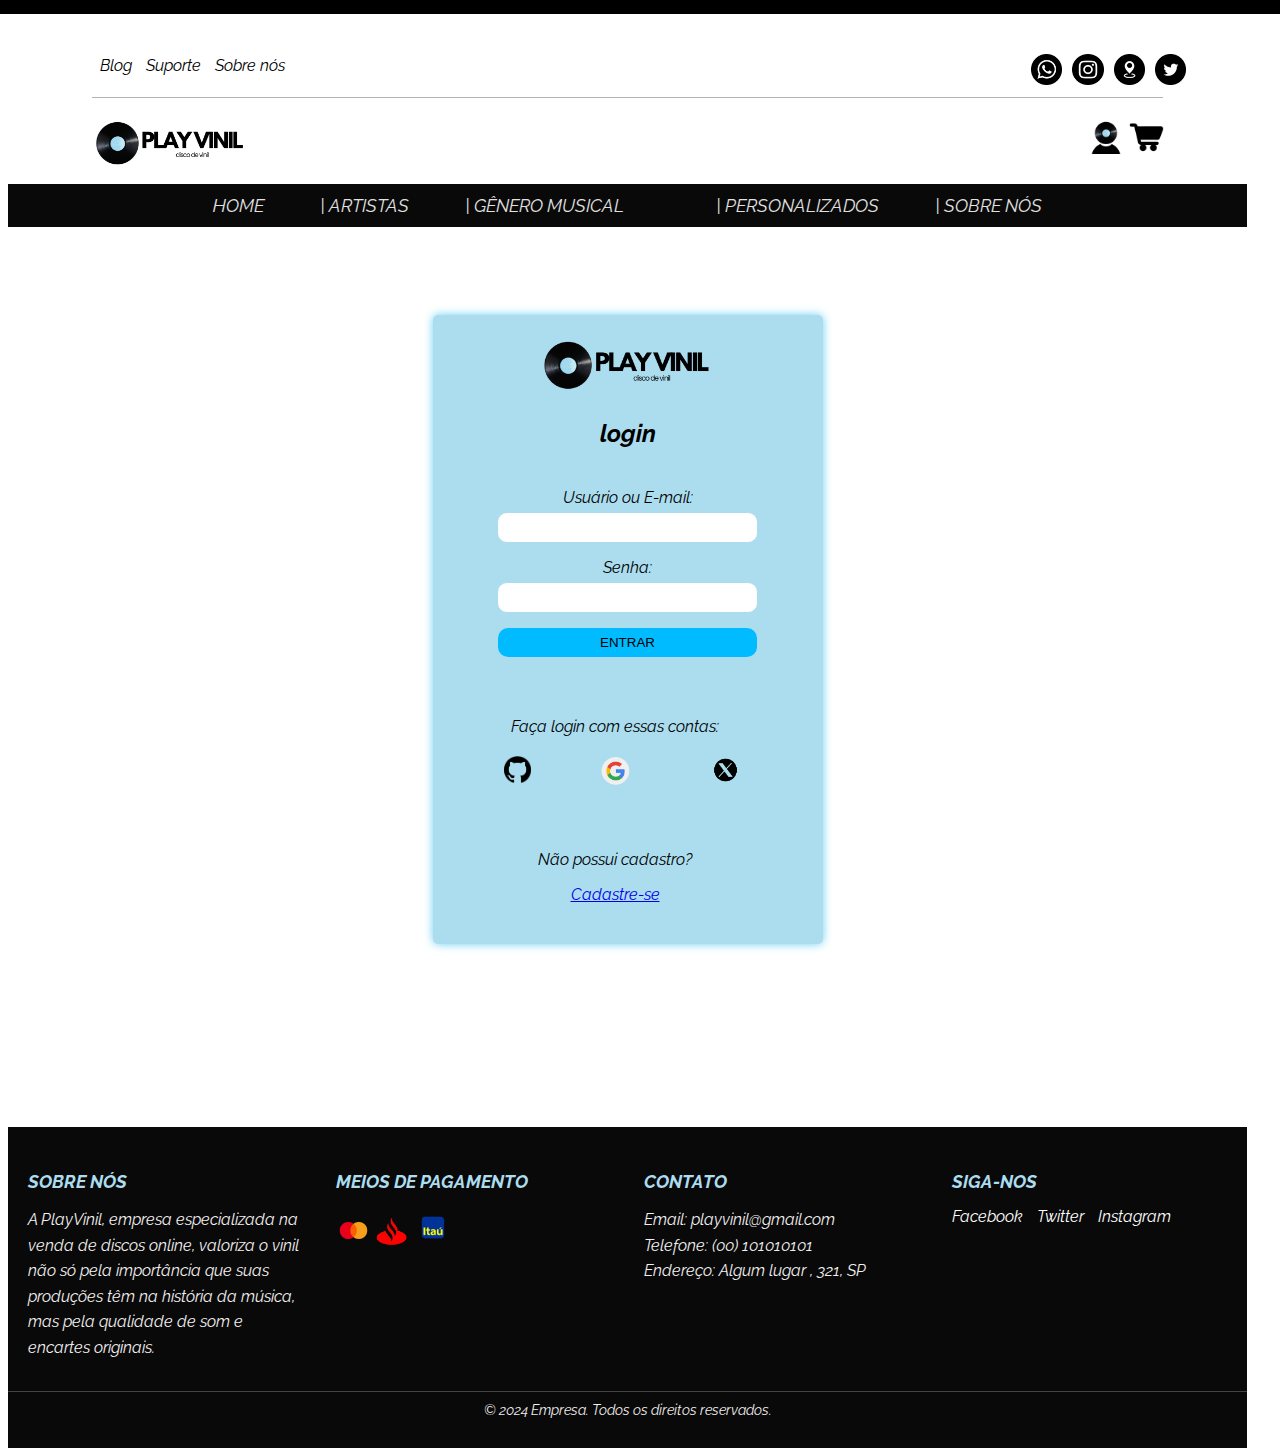
<file: login.html>
<!DOCTYPE html>
<html lang="pt-br">

<head>
    <meta charset="UTF-8">
    <meta name="viewport" content="width=device-width, initial-scale=1.0">
    <title>Login - Playvinil</title>
    <link rel="stylesheet" href="login.css">
    <!-- icone/logo -->
    <link rel="shotcut icon" href="gg-removebg-preview.png">
</head>

<body>
    <!-- listra preta no topo do site (decorativa - sem nenhuma função) -->
    <div class="listra-preta"></div>

    <div class="top-links">
        <a href="https://www.facebook.com" target="_blank">Blog</a>
        <a href="https://www.twitter.com" target="_blank">Suporte</a>
        <a href="sobrenos.html" target="_blank">Sobre nós</a>
    </div>

    <!-- icones de redes social -->
    <div class="social-icones">
        <a href="https://wa.me/numero" target="_blank">
            <img src="whatzapp.jpg" alt="" width="2.4%"></a>

        <a href="https://abrelink.me/eoGWO" target="_blank">
            <img src="insta.jpg" alt="" width="2.4%"></a>

        <a href="https://maps.google.com/maps/dir/?entry=wc" target="_blank">
            <img src="local.jpg" alt="" width="2.4%"></a>

        <a href="https://twitter.com/?lang=pt-br" target="_blank">
            <img src="twwt.jpg" alt="" width="2.4%"></a>
    </div>
    <br><br><br>

    <!--alterar a tonalidade/ opacidade do HR -->
    <hr style="border: none; border-top: 1px solid rgba(0, 0, 0, 0.3);">
    <div class="header-container">
        <!-- logo -->
        <div class="logo">
            <a href="index.html">
                <img class="logo" src="favicon (2).png" alt=""> </a>
        </div>

        <!-- icones de login e carrinho -->
        <div class="icons-container">
            <a href="login.html">
                <img src="Design sem nome.png" alt="" width="38px"></a>
            <a href="carrinho.html">
                <img src="carrinho-removebg-preview.png" alt="" width="38px">
            </a>
        </div>
    </div>
    <!-- menu e dropdown -->
    <header class="menu">
        <nav>
            <ul>
                <li><a href="index.html"> HOME </a></li>
                <li><a href="artistas.html">| ARTISTAS</a></li>
                <li class="dropdown">
                    <a href="#genero"> | GÊNERO MUSICAL </a>
                    <ul class="dropdown-content">
                        <li><a href="pop.html">| POP</a></li>
                        <li><a href="samba.html">| SAMBA</a></li>
                        <li><a href="#vitrolas">| BLACK MUSIC</a></li>
                        <li><a href="#vale">| CLÁSSICA </a></li>
                        <li><a href="#discos">| COUNTRY</a></li>
                        <li><a href="#acessorios"> | ELETRÔNICA</a></li>
                        <li><a href="#lotes">| MPB</a></li>
                        <li><a href="#vitrolas">| REGGAE</a></li>
                        <li><a href="#vale">| ROCK</a></li>
                        <li><a href="#discos">| RAP</a></li>
                        <li><a href="#acessorios"> | SERTANEJO</a></li>
                        <li><a href="#vitrolas">| DVD</a></li>
                        <li><a href="#vale">| LASER DISC</a></li>
                    </ul>
                </li>

                <li class="dropdown">
                <li> <a href="#categorias">| PERSONALIZADOS </a></li>
                <li><a href="sobrenos.html"> | SOBRE NÓS </a></li>

        </nav>
    </header>
    <br><br>
    <div class="container-login">
        <center>
            <a href="index.html">
                <img src="favv.png" alt="Logo" width="48%">
            </a>
        </center>
        <h2>login</h2>
        <center>
        <form action="login.html" method="POST">
            <label for="username">Usuário ou E-mail:</label>
            <input type="text" id="username" name="username" required>

            <label for="senha">Senha:</label>
            <input type="password" id="senha" name="senha" required>

           <a href="index.html"> 
            <button type="submit">ENTRAR</button>
           </a>

        <div class="social-message">
            <p>    Faça login com essas contas:</p>
        </div></center>
        <center>
        <div class="social-icons">
                <a href="https://github.com/">
                <img src="gi-removebg-preview.png" alt="" width="30%"></a></li>

                <a href="https://www.google.com.br/?hl=pt-BR">
                <img src="g-removebg-preview (1).png" alt="" width="40%"></a></li>

                <a href="https://x.com/?lang=pt-br">
                <img src="x-removebg-preview.png" alt="" width="40%"></a></li>
           
        </div>
    </center>
        <div class="social-message">
            <center><p>Não possui cadastro?</p></center>
            <a href="cadastro.html">Cadastre-se</a>
        </div>
    </div>
</body>
</html>
<br><br><br><br><br><br><br>

<footer id="contatos">
    <div class="footer-container">
        <div class="footer-section">
            <h4>SOBRE NÓS</h4>
            <p>A PlayVinil, empresa especializada na venda de discos online, valoriza o vinil não só pela
                importância que suas produções têm na história da música, mas pela qualidade de som e encartes
                originais.</p>
        </div>
        <div class="footer-section">
            <h4> MEIOS DE PAGAMENTO </h4>
            <ul>
                <img src="mm-removebg-preview.png" alt="" width="13%">
                <img src="s-removebg-preview.png" alt="" width="12%">
                <img src="i-removebg-preview.png" alt="" width="15%">
             
            </ul>
        </div>

        <div class="footer-section">
            <h4>CONTATO</h4>
            <p>Email: playvinil@gmail.com</p>
            <p> Telefone: (00) 101010101</p>
            <p>Endereço: Algum lugar , 321, SP</p>
        </div>

        <div class="footer-section">
            <h4>SIGA-NOS</h4>

            <div class="social-links">
                <a href="https://www.facebook.com" target="_blank">Facebook</a>
                <a href="https://www.twitter.com" target="_blank"> Twitter</a>
                <a href="https://www.instagram.com" target="_blank">Instagram</a>
            </div>
        </div>
    </div>

    <div class="footer-bottom">
        <p>&copy; 2024 Empresa. Todos os direitos reservados.</p>
    </div>
</footer>
</body>
</html>
</file>
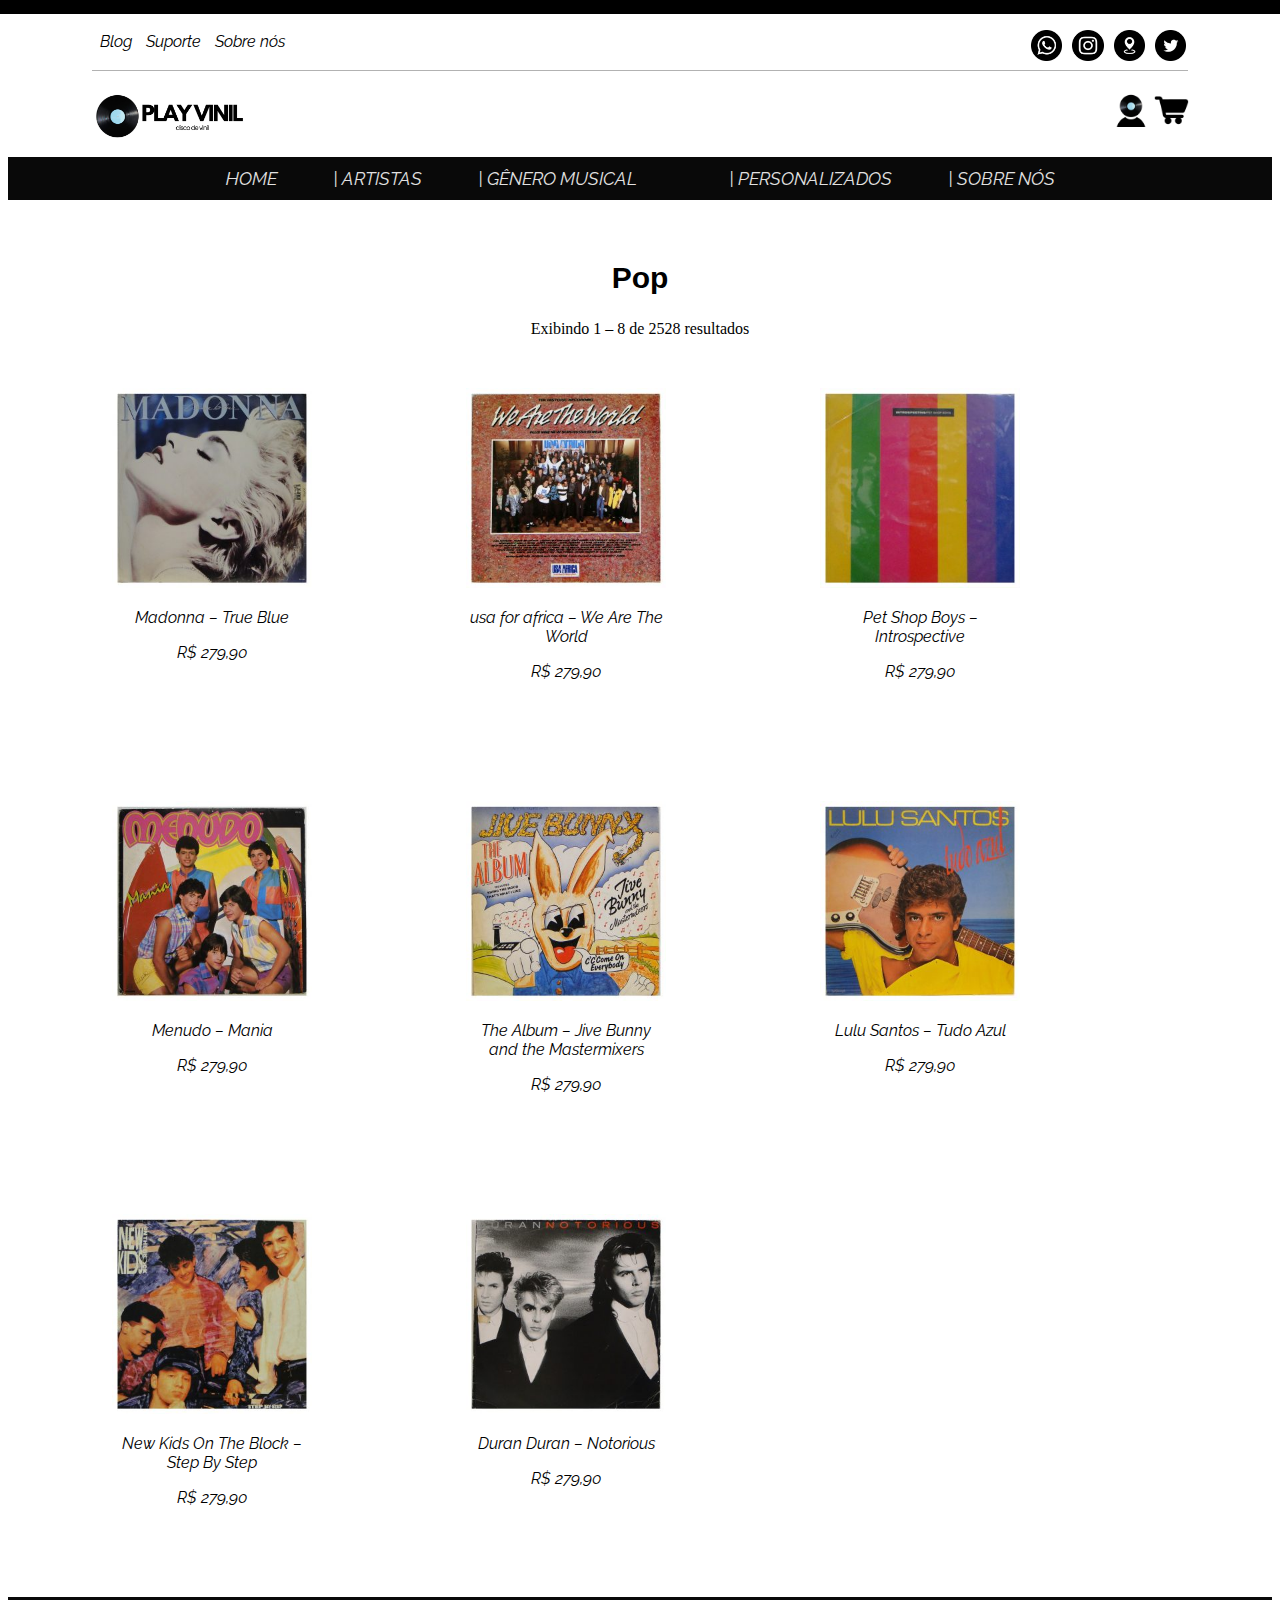
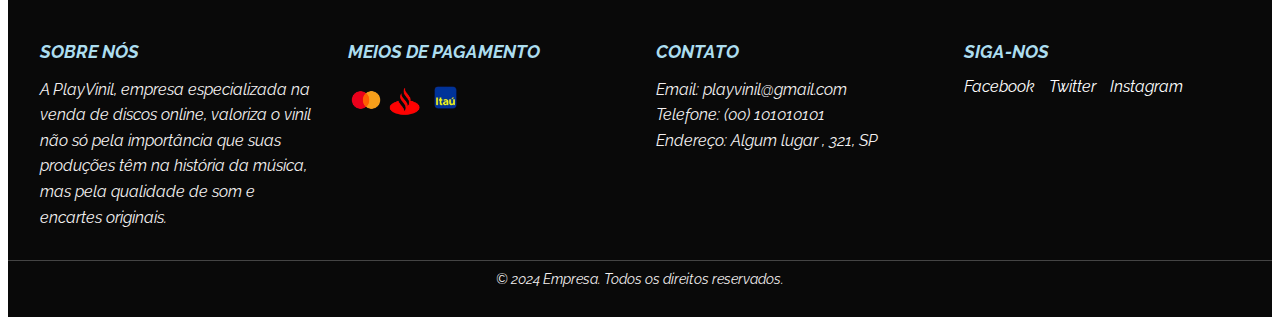
<file: pop.html>
<!DOCTYPE html>
<html lang="pt-br">

<head>
    <meta charset="UTF-8">
    <meta name="viewport" content="width=device-width, initial-scale=1.0">
    <title>Pop - Playvinil</title>
    <link rel="stylesheet" href="pop.css">
    <!-- icone/logo -->
    <link rel="shotcut icon" href="gg-removebg-preview.png">
</head>

<body>
    <!-- listra preta no topo do site (decorativa - sem nenhuma função) -->
    <div class="listra-preta"></div>

    <div class="top-links">
        <a href="https://www.facebook.com" target="_blank">Blog</a>
        <a href="https://www.twitter.com" target="_blank">Suporte</a>
        <a href="sobrenos.html" target="_blank">Sobre nós</a>
    </div>

    <!-- icones de redes social -->
    <div class="social-icones">
        <a href="https://wa.me/numero" target="_blank">
            <img src="whatzapp.jpg" alt="" width="2.4%"></a>

        <a href="https://abrelink.me/eoGWO" target="_blank">
            <img src="insta.jpg" alt="" width="2.4%"></a>

        <a href="https://maps.google.com/maps/dir/?entry=wc" target="_blank">
            <img src="local.jpg" alt="" width="2.4%"></a>

        <a href="https://twitter.com/?lang=pt-br" target="_blank">
            <img src="twwt.jpg" alt="" width="2.4%"></a>
    </div>
    <br><br><br>

    <!--alterar a tonalidade/ opacidade do HR -->
    <hr style="border: none; border-top: 1px solid rgba(0, 0, 0, 0.3);">

    <div class="header-container">
        <!-- logo -->
        <div class="logo">
            <a href="index.html">
                <img class="logo" src="favicon (2).png" alt=""> </a>
        </div>

        <!-- icones de login e carrinho -->
        <div class="icons-container">
            <a href="login.html">
                <img src="Design sem nome.png" alt="" width="38px"></a>
            <a href="carrinho.html">
                <img src="carrinho-removebg-preview.png" alt="" width="38px">
            </a>
        </div>
    </div>
    <!-- menu e dropdown -->
    <header class="menu">
        <nav>
            <ul>
                <li><a href="index.html"> HOME </a></li>
                <li><a href="artistas.html">| ARTISTAS</a></li>
                <li class="dropdown">
                    <a href="#genero"> | GÊNERO MUSICAL </a>
                    <ul class="dropdown-content">
                        <li><a href="pop.html">| POP</a></li>
                        <li><a href="samba.html">| SAMBA</a></li>
                        <li><a href="#vitrolas">| BLACK MUSIC</a></li>
                        <li><a href="#vale">| CLÁSSICA </a></li>
                        <li><a href="#discos">| COUNTRY</a></li>
                        <li><a href="#acessorios"> | ELETRÔNICA</a></li>
                        <li><a href="#lotes">| MPB</a></li>
                        <li><a href="#vitrolas">| REGGAE</a></li>
                        <li><a href="#vale">| ROCK</a></li>
                        <li><a href="#discos">| RAP</a></li>
                        <li><a href="#acessorios"> | SERTANEJO</a></li>
                        <li><a href="#vitrolas">| DVD</a></li>
                        <li><a href="#vale">| LASER DISC</a></li>
                    </ul>
                </li>

                <li class="dropdown">
                <li> <a href="#categorias">| PERSONALIZADOS </a></li>
                <li><a href="sobrenos.html"> | SOBRE NÓS </a></li>

        </nav>
    </header>
    <br><br>

    <div class="title">
        <center>
            <h2>Pop</h2>
        </center>
    </div>
    <center>
        <p>Exibindo 1 – 8 de 2528 resultados
        </p>
    </center>

    <nav class="gallery-container">

        <div class="gallery-item">
            <a href="produto.html">
                <img src="pop1.jpg" alt="">
            </a>
            <center>
                <p>Madonna – True Blue </p>
                <p>R$ 279,90</h3>
            </center>

        </div>

        <div class="gallery-item">
            <a href="produto.html">
                <img src="pop2.jpg" alt="Imagem do produto">
            </a>
            <center>
                <p>usa for africa – We Are The World</p>
                <p>R$ 279,90</p>
            </center>
        </div>

        <div class="gallery-item">
            <a href="produto.html">
                <img src="pop3.jpg" alt="">
            </a>
            <center>
                <p>Pet Shop Boys – Introspective</p>
                <p>R$ 279,90</h3>
            </center>

        </div>
        <div class="gallery-item">
            <a href="produto.html">
                <img src="pop4.jpg" alt="">
            </a>
            <center>
                <p>Menudo – Mania</p>
                <p>R$ 279,90 </h3>
            </center>

        </div>
        <div class="gallery-item">
            <a href="produto.html">
                <img src="pop5.jpg" alt="">
            </a>
            <center>
                <p>The Album – Jive Bunny and the Mastermixers</p>
                <p>R$ 279,90 </h3>
            </center>

        </div>
        <div class="gallery-item">
            <a href="produto.html">
                <img src="pop6.jpg" alt="">
            </a>
            <center>
                <p>Lulu Santos – Tudo Azul</p>
                <p>R$ 279,90</h3>
            </center>

        </div>
        <div class="gallery-item">
            <a href="produto.html">
                <img src="pop7.jpg" alt="">
            </a>
            <center>
                <p>New Kids On The Block – Step By Step</p>
                <p>R$ 279,90</h3>
            </center>

        </div>
        <div class="gallery-item">
            <a href="produto.html">
                <img src="pop8.jpg" alt="">
            </a>
            <center>
                <p>Duran Duran – Notorious</p>
                <p>R$ 279,90</h3>
            </center>

        </div>
    </nav>
    <footer id="contatos">
        <div class="footer-container">
            <div class="footer-section">
                <h4>SOBRE NÓS</h4>
                <p>A PlayVinil, empresa especializada na venda de discos online, valoriza o vinil não só pela
                    importância que suas produções têm na história da música, mas pela qualidade de som e encartes
                    originais.</p>
            </div>
            <div class="footer-section">
                <h4> MEIOS DE PAGAMENTO </h4>
                <ul>
                    <img src="mm-removebg-preview.png" alt="" width="13%">
                    <img src="s-removebg-preview.png" alt="" width="12%">
                    <img src="i-removebg-preview.png" alt="" width="15%">

                </ul>
            </div>

            <div class="footer-section">
                <h4>CONTATO</h4>
                <p>Email: playvinil@gmail.com</p>
                <p> Telefone: (00) 101010101</p>
                <p>Endereço: Algum lugar , 321, SP</p>
            </div>

            <div class="footer-section">
                <h4>SIGA-NOS</h4>

                <div class="social-links">
                    <a href="https://www.facebook.com" target="_blank">Facebook</a>
                    <a href="https://www.twitter.com" target="_blank"> Twitter</a>
                    <a href="https://www.instagram.com" target="_blank">Instagram</a>
                </div>
            </div>
        </div>

        <div class="footer-bottom">
            <p>&copy; 2024 Empresa. Todos os direitos reservados.</p>
        </div>
    </footer>
</body>

</html>
</file>
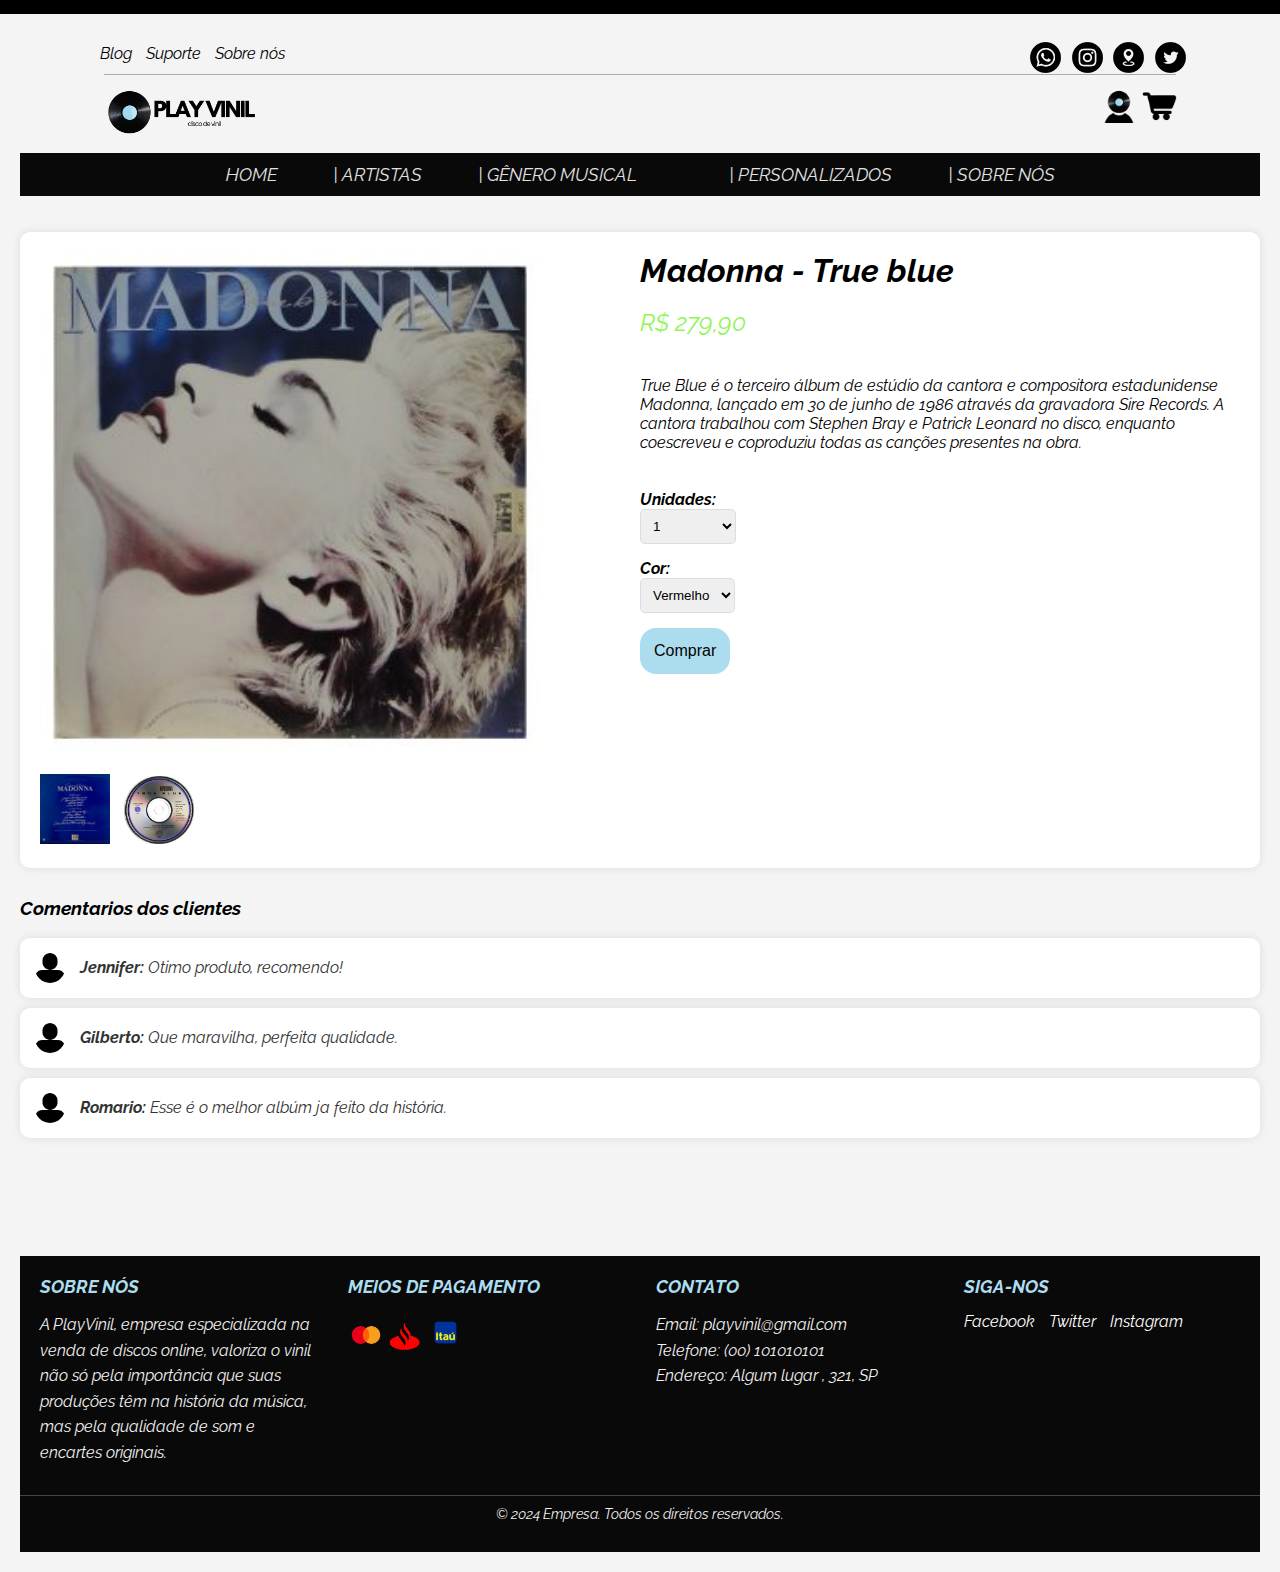
<file: produto.html>
<!DOCTYPE html>
<html lang="pt-br">

<head>
    <meta charset="UTF-8">
    <meta name="viewport" content="width=device-width, initial-scale=1.0">
    <title>Madonna - Playvinil</title>
    <link rel="stylesheet" href="produto.css">
    <!-- icone/logo -->
    <link rel="shotcut icon" href="gg-removebg-preview.png">
</head>

<body>
    <!-- listra preta no topo do site (decorativa - sem nenhuma função) -->
    <div class="listra-preta"></div>

    <div class="top-links">
        <a href="https://www.facebook.com" target="_blank">Blog</a>
        <a href="https://www.twitter.com" target="_blank">Suporte</a>
        <a href="sobrenos.html" target="_blank">Sobre nós</a>
    </div>

    <!-- icones de redes social -->
    <div class="social-icones">
        <a href="https://wa.me/numero" target="_blank">
            <img src="whatzapp-removebg-preview.png" alt="" width="2.4%"></a>

        <a href="https://abrelink.me/eoGWO" target="_blank">
            <img src="insta-removebg-preview.png" alt="" width="2.4%"></a>

        <a href="https://maps.google.com/maps/dir/?entry=wc" target="_blank">
            <img src="local-removebg-preview.png" alt="" width="2.4%"></a>

        <a href="https://twitter.com/?lang=pt-br" target="_blank">
            <img src="twwt-removebg-preview.png" alt="" width="2.4%"></a>
    </div>
    <br><br><br>

    <!--alterar a tonalidade/ opacidade do HR -->
    <hr style="border: none; border-top: 1px solid rgba(0, 0, 0, 0.3);">
    <div class="header-container">
        <!-- logo -->
        <div class="logo">
            <a href="index.html">
                <img class="logo" src="favicon__2_-removebg-preview.png" alt=""> </a>
        </div>

        <!-- icones de login e carrinho -->
        <div class="icons-container">
            <a href="login.html">
                <img src="Design_sem_nome-removebg-preview.png" alt="" width="38px"></a>
            <a href="carrinho.html">
                <img src="carrinho-removebg-preview.png" alt="" width="38px">
            </a>
        </div>
    </div>
    <!-- menu e dropdown -->
    <header class="menu">
        <nav>
            <ul>
                <li><a href="index.html"> HOME </a></li>
                <li><a href="artistas.html">| ARTISTAS</a></li>
                <li class="dropdown">
                    <a href="#genero"> | GÊNERO MUSICAL </a>
                    <ul class="dropdown-content">
                        <li><a href="pop.html">| POP</a></li>
                        <li><a href="samba.html">| SAMBA</a></li>
                        <li><a href="#vitrolas">| BLACK MUSIC</a></li>
                        <li><a href="#vale">| CLÁSSICA </a></li>
                        <li><a href="#discos">| COUNTRY</a></li>
                        <li><a href="#acessorios"> | ELETRÔNICA</a></li>
                        <li><a href="#lotes">| MPB</a></li>
                        <li><a href="#vitrolas">| REGGAE</a></li>
                        <li><a href="#vale">| ROCK</a></li>
                        <li><a href="#discos">| RAP</a></li>
                        <li><a href="#acessorios"> | SERTANEJO</a></li>
                        <li><a href="#vitrolas">| DVD</a></li>
                        <li><a href="#vale">| LASER DISC</a></li>
                    </ul>
                </li>

                <li class="dropdown">
                <li> <a href="#categorias">| PERSONALIZADOS </a></li>
                <li><a href="sobrenos.html"> | SOBRE NÓS </a></li>

        </nav>
    </header>
    <br><br>
<body>
    <section class="produto">
    <div class="imagens-produto">
    <img src="pop1.jpg" alt="imagem principal" class="imagens-principal" id="imagens-principal" width="500px">
<br>
<br>
    <div class="miniaturas">
    <img src="parte de tras- madona.jpg" alt="miniaturas" class="miniaturas" data-imagem="ll.jpeg">
    <img src="cd - madona.jpg" alt="miniaturas" class="miniaturas" data-imagem="lll.jpeg">
    </div>
    </div>
    <div class="detalhes-produto">
        <h1>Madonna - True blue</h1>
        <br>
        <p class="preco"> R$ 279,90</p>
        <br>
        <p class="descrição">True Blue é o terceiro álbum de estúdio da cantora e compositora estadunidense Madonna, lançado em 30 de junho de 1986 através da gravadora Sire Records. A cantora trabalhou com Stephen Bray e Patrick Leonard no disco, enquanto coescreveu e coproduziu todas as canções presentes na obra.</p>
            <br>
            <br>
     <form class="opcoes-compra">
     <label for="tamanho"> Unidades: </label>
     <select id="Tamanho">
        <option>1</option>
        <option>2</option>
        <option>3</option>
        <option>4</option>
        <option>5 ou mais</option>
     </select>
     <label for="cor">Cor:</label>
     <select id="Cor">
        <option>Vermelho</option>
        <option>Preto</option>
        <option>Marrom</option>
        <option>Roxo</option>
     </select>
     <button type="submit"> Comprar</button>
</form>
</div>
</section>
<section class="comentarios">
    <br>
    <h3>Comentarios dos clientes </h3>  
    <br> 
    <div class="comentario">
        <img src="usu.png" alt="" class="foto-usuario">
        <p> <strong>Jennifer: </strong> Otimo produto, recomendo!</p>
    </div>

    <div class="comentario">
        <img src="usu.png" alt="" class="foto-usuario">
        <p> <strong>Gilberto: </strong> Que maravilha, perfeita qualidade.</p>
    </div>

    <div class="comentario">
        <img src="usu.png" alt="" class="foto-usuario">
        <p> <strong>Romario: </strong> Esse é o melhor albúm ja feito da história.</p>
    </div>

</section>
<script src="produto.js"></script>
</body>
</html>
<br><br><br><br><br><br>
<footer id="contatos">
    <div class="footer-container">
        <div class="footer-section">
            <h4>SOBRE NÓS</h4>
            <p>A PlayVinil, empresa especializada na venda de discos online, valoriza o vinil não só pela
                importância que suas produções têm na história da música, mas pela qualidade de som e encartes
                originais.</p>
        </div>
        <div class="footer-section">
            <h4> MEIOS DE PAGAMENTO </h4>
            <ul>
                <img src="mm-removebg-preview.png" alt="" width="13%">
                <img src="s-removebg-preview.png" alt="" width="12%">
                <img src="i-removebg-preview.png" alt="" width="15%">

            </ul>
        </div>

        <div class="footer-section">
            <h4>CONTATO</h4>
            <p>Email: playvinil@gmail.com</p>
            <p> Telefone: (00) 101010101</p>
            <p>Endereço: Algum lugar , 321, SP</p>
        </div>

        <div class="footer-section">
            <h4>SIGA-NOS</h4>

            <div class="social-links">
                <a href="https://www.facebook.com" target="_blank">Facebook</a>
                <a href="https://www.twitter.com" target="_blank"> Twitter</a>
                <a href="https://www.instagram.com" target="_blank">Instagram</a>
            </div>
        </div>
    </div>

    <div class="footer-bottom">
        <p>&copy; 2024 Empresa. Todos os direitos reservados.</p>
    </div>
</footer>
</body>

</html>
</file>
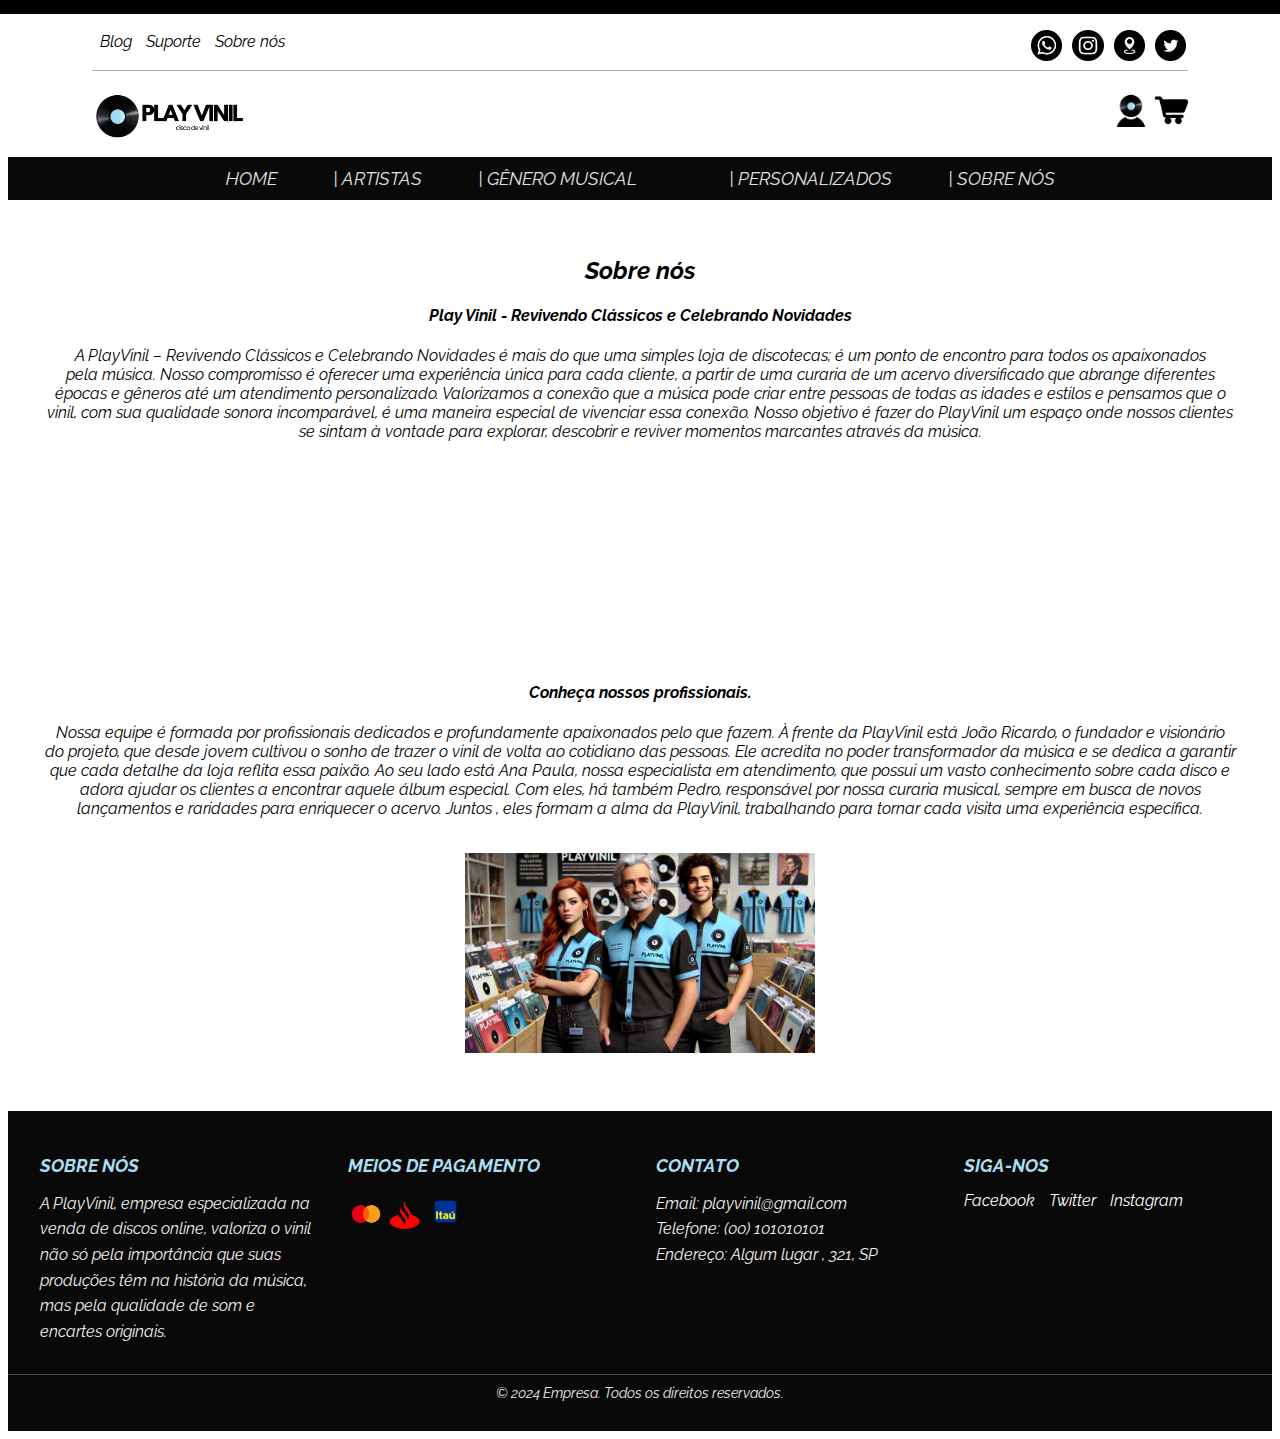
<file: sobrenos.html>
<!DOCTYPE html>
<html lang="pt-br">

<head>
    <meta charset="UTF-8">
    <meta name="viewport" content="width=device-width, initial-scale=1.0">
    <title>Sobre nós - Playvinil</title>
    <link rel="stylesheet" href="sobrenos.css">
    <!-- icone/logo -->
    <link rel="shotcut icon" href="gg-removebg-preview.png">
</head>

<body>
    <!-- listra preta no topo do site (decorativa - sem nenhuma função) -->
    <div class="listra-preta"></div>

    <div class="top-links">
        <a href="https://www.facebook.com" target="_blank">Blog</a>
        <a href="https://www.twitter.com" target="_blank">Suporte</a>
        <a href="sobrenos.html" target="_blank">Sobre nós</a>
    </div>

    <!-- icones de redes social -->
    <div class="social-icones">
        <a href="https://wa.me/numero" target="_blank">
            <img src="whatzapp.jpg" alt="" width="2.4%"></a>

        <a href="https://abrelink.me/eoGWO" target="_blank">
            <img src="insta.jpg" alt="" width="2.4%"></a>

        <a href="https://maps.google.com/maps/dir/?entry=wc" target="_blank">
            <img src="local.jpg" alt="" width="2.4%"></a>

        <a href="https://twitter.com/?lang=pt-br" target="_blank">
            <img src="twwt.jpg" alt="" width="2.4%"></a>
    </div>
    <br><br><br>

    <!--alterar a tonalidade/ opacidade do HR -->
    <hr style="border: none; border-top: 1px solid rgba(0, 0, 0, 0.3);">
    <div class="header-container">
        <!-- logo -->
        <div class="logo">
            <a href="index.html">
                <img class="logo" src="favicon (2).png" alt=""> </a>
        </div>

        <!-- icones de login e carrinho -->
        <div class="icons-container">
            <a href="login.html">
                <img src="Design sem nome.png" alt="" width="38px"></a>
            <a href="carrinho.html">
                <img src="carrinho-removebg-preview.png" alt="" width="38px">
            </a>
        </div>
    </div>
    <!-- menu e dropdown -->
    <header class="menu">
        <nav>
            <ul>
                <li><a href="index.html"> HOME </a></li>
                <li><a href="artistas.html">| ARTISTAS</a></li>
                <li class="dropdown">
                    <a href="#genero"> | GÊNERO MUSICAL </a>
                    <ul class="dropdown-content">
                        <li><a href="pop.html">| POP</a></li>
                        <li><a href="samba.html">| SAMBA</a></li>
                        <li><a href="#vitrolas">| BLACK MUSIC</a></li>
                        <li><a href="#vale">| CLÁSSICA </a></li>
                        <li><a href="#discos">| COUNTRY</a></li>
                        <li><a href="#acessorios"> | ELETRÔNICA</a></li>
                        <li><a href="#lotes">| MPB</a></li>
                        <li><a href="#vitrolas">| REGGAE</a></li>
                        <li><a href="#vale">| ROCK</a></li>
                        <li><a href="#discos">| RAP</a></li>
                        <li><a href="#acessorios"> | SERTANEJO</a></li>
                        <li><a href="#vitrolas">| DVD</a></li>
                        <li><a href="#vale">| LASER DISC</a></li>
                    </ul>
                </li>

                <li class="dropdown">
                <li> <a href="#categorias">| PERSONALIZADOS </a></li>
                <li><a href="sobrenos.html"> | SOBRE NÓS </a></li>

        </nav>
    </header>
    <br><br>

    <div class="title">
        <center>
            <h2>Sobre nós</h2>
            <h4>Play Vinil - Revivendo Clássicos e Celebrando Novidades</h4>
            <p>A PlayVinil – Revivendo Clássicos e Celebrando Novidades é mais
                do que uma simples loja de discotecas; é um ponto de encontro
                para todos os apaixonados <br> pela música. Nosso compromisso é
                oferecer uma experiência única para cada cliente, a partir de
                uma curaria de um acervo diversificado que abrange diferentes <br>
                épocas e gêneros até um atendimento personalizado. Valorizamos
                a conexão que a música pode criar entre pessoas de todas as
                idades e estilos e pensamos que o <br> vinil, com sua qualidade
                sonora incomparável, é uma maneira especial de vivenciar
                essa conexão. Nosso objetivo é fazer do PlayVinil um espaço
                onde nossos clientes <br>se sintam à vontade para explorar,
                descobrir e reviver momentos marcantes através da música.</p>

                <iframe width="360" height="200" src="https://www.youtube.com/embed/hXGzGyab3-g?si=RMd2jihEidt9DXr5" title="YouTube video player" frameborder="0" allow="accelerometer; autoplay; clipboard-write; encrypted-media; gyroscope; picture-in-picture; web-share" referrerpolicy="strict-origin-when-cross-origin" allowfullscreen></iframe>           <iframe width="360" height="200" src="https://www.youtube.com/embed/rb1JIoKWmb4?si=1SH63O6dqYTJvkLp" title="YouTube video player" frameborder="0" allow="accelerometer; autoplay; clipboard-write; encrypted-media; gyroscope; picture-in-picture; web-share" referrerpolicy="strict-origin-when-cross-origin" allowfullscreen></iframe>

            <h4>Conheça nossos profissionais.</h4>
            <p>Nossa equipe é formada por profissionais dedicados e profundamente
                apaixonados pelo que fazem. À frente da PlayVinil está João Ricardo,
                o fundador e visionário <br>do projeto, que desde jovem cultivou o
                sonho de trazer o vinil de volta ao cotidiano das pessoas. Ele
                acredita no poder transformador da música e se dedica a garantir <br>
                que cada detalhe da loja reflita essa paixão. Ao seu lado está
                Ana Paula, nossa especialista em atendimento, que possui um vasto
                conhecimento sobre cada disco e <br> adora ajudar os clientes a
                encontrar aquele álbum especial. Com eles, há também Pedro,
                responsável por nossa curaria musical, sempre em busca de
                novos <br>lançamentos e raridades para enriquecer o acervo. Juntos
                , eles formam a alma da PlayVinil, trabalhando para tornar
                cada visita uma experiência específica.</p>
            <br>
            <img src="imagem- sobre nos.webp" alt="" width="350px">
        </center>
    </div>

    <br><br><br>
    <footer id="contatos">
        <div class="footer-container">
            <div class="footer-section">
                <h4>SOBRE NÓS</h4>
                <p>A PlayVinil, empresa especializada na venda de discos online, valoriza o vinil não só pela
                    importância que suas produções têm na história da música, mas pela qualidade de som e encartes
                    originais.</p>
            </div>
            <div class="footer-section">
                <h4> MEIOS DE PAGAMENTO </h4>
                <ul>
                    <img src="mm-removebg-preview.png" alt="" width="13%">
                    <img src="s-removebg-preview.png" alt="" width="12%">
                    <img src="i-removebg-preview.png" alt="" width="15%">

                </ul>
            </div>

            <div class="footer-section">
                <h4>CONTATO</h4>
                <p>Email: playvinil@gmail.com</p>
                <p> Telefone: (00) 101010101</p>
                <p>Endereço: Algum lugar , 321, SP</p>
            </div>

            <div class="footer-section">
                <h4>SIGA-NOS</h4>

                <div class="social-links">
                    <a href="https://www.facebook.com" target="_blank">Facebook</a>
                    <a href="https://www.twitter.com" target="_blank"> Twitter</a>
                    <a href="https://www.instagram.com" target="_blank">Instagram</a>
                </div>
            </div>
        </div>

        <div class="footer-bottom">
            <p>&copy; 2024 Empresa. Todos os direitos reservados.</p>
        </div>
    </footer>
</body>

</html>
</file>
<file: estilo.css>
@import url('https://fonts.googleapis.com/css2?family=Raleway:ital,wght@1,100..900&display=swap');

/*listra preta no topo do site (decorativa - sem nenhuma função)*/
.listra-preta {
    width: 100%;
    height: 14px;
    background-color: rgb(0, 0, 0);
    position: fixed;
    top: 0;
    left: 0;
    z-index: 1000;
}

/* icones para redes sociais  */
.social-icones {
    padding-top: 22px;
    position: absolute;
    right: 94px;
    text-align: right;
    width: 1300px;
    

}

.social-icones a {
    margin-left: 6px;

}

/* links de blog, supote e sobre nós */
.top-links {
    position: absolute;
    left: 90px;
    font-family: "Raleway", sans-serif;
    font-optical-sizing: auto;
    font-style: italic;
    padding-right: 25px;
    padding-top: 24px;
   

}

.top-links a {
    margin-left: 10px;
    color: black;
    text-decoration: none;
    font-size: 16px;

}


.top-links a:hover {
    text-decoration: underline;

}

/* hr (linha) longe da borda  */
hr {
    margin-left: 84px;
    margin-right: 84px;
}

/* header da logo, perfil e carrinho */
.header-container {
    display: flex;
    justify-content: space-between;
    padding: 10px 60px;

}

/* logo */
.logo {
    width: 150px;
    cursor: pointer;
    margin-left: 14px; 
}


.icons-container{
    margin-right: 20px;
    margin-left: 12px;
  
}

/* icone do perfil e carrinho  */
.image-button {
    width: 40px;
    height: 40px;
    display: inline-block;
    background-image: url('Design\ sem\ nome.png');
    background-size: cover;
    background-position: center;
    border: none;
   
}

.image-button:hover {
    opacity: 0.8;

}

/* todos os (nav) pertencem ao menu e dropdown */

.menu nav {
    background-color: #090909;
    font-family: "Raleway", sans-serif;
    font-optical-sizing: auto;
    font-weight: weight;
    font-style: italic;
}

nav ul {
    list-style-type: none;
    margin: 0;
    padding: 1px 0;
    display: flex;
    justify-content: center;
}

nav ul li {
    position: relative;
    margin: 0 18px;
}

nav ul li a {
    color: rgb(226, 225, 225);
    text-decoration: none;
    font-size: 18px;
    padding: 10px;
    display: block;
    transition: color 0.3s;

}

nav ul li a:hover {
    color: #32b3e6
}

nav ul li .dropdown-content {
    display: none;
    position: absolute;
    background-color: #000000;
    z-index: 1;
    min-width: 160px;
    padding: 0;

}

nav ul li .dropdown-content li {
    margin: 0;

}

nav ul li .dropdown-content li a {
    padding: 10px 15px;
}

nav ul li .dropdown-content li a:hover {
    background-color: #acddef;
    color: #000000;
}

nav ul li:hover .dropdown-content {
    display: block;
}


.slider {
    width: 100%;
    max-width: 1300px;
    margin: 0 auto;
    overflow: hidden;
    position: relative;
}

.slides {
    display: flex;
    width: 100%;
}

.slide {
    width: 100%;
    flex-shrink: 0;
    display: block;
}

.categorias {
    font-family: "Raleway", sans-serif;
    font-optical-sizing: auto;
    font-weight: weight;
    font-style: italic;
}

img:hover {
    opacity: 0.8;
}


nav {
    background-color: #ffffff;
    display: flex;
    justify-content: center;
    margin-bottom: 30px;
}

.categorias-image{
    border-radius: 8px;
}

.card {
    background-color:#f2f7fa;
    border: 18px solid #f2f7fa;
    border-radius: 12px;
    padding: 20px;
    box-shadow: 0 2px 5px rgb(255, 255, 255);
    flex: 1;
    max-width: 200px;
    justify-content: center;
    margin-left: 10px;
    margin-right: 10px;
    font-family: "Raleway", sans-serif;
    font-optical-sizing: auto;
    font-weight: weight;
    font-style: italic;
    font-size: 13px;
}

.card img {
    width: 205px;
    border-radius: 4px;
}

.card h2 {
    margin-top: 1;
}

.gallery-container1 {
    color: #000000;
    display: flex;
    flex-wrap: wrap;
    justify-content: center;
}

.produtos {
    font-family: cursive;
}

.sobrenos {
    font-family: cursive;
}

nav .gallery-cotainer {
    background-color: #fffdfd;
    display: flex;
    justify-content: center;
    flex-wrap: wrap;
    flex-direction: column;
}


.gallery-item {
    align-items: center;
    margin: 10px;
    overflow: hidden;
    width: 260px;
    transition: all .3s;
    transform: translateY(-20px);
    font-family: "Raleway", sans-serif;
    font-optical-sizing: auto;
    font-weight: weight;
    font-style: italic;
}

.gallery-item img {
    width: 100%;
    height: auto;

}

.gallery-item1 {
    align-items: center;
    margin: 10px;
    overflow: hidden;
    width: 320px;
    transition: all .3s;
    transform: translateY(-20px)
    
}

.gallery-item1 img {
    width: 100%;
    height: auto;

}


footer {
    background-color: #090909;
    color: rgb(243, 240, 240);
    padding: 20px 0;
    font-family: "Raleway", sans-serif;
    font-optical-sizing: auto;
    font-weight: weight;
    font-style: italic;
}

.footer-container {
    display: flex;
    justify-content: space-between;
    flex-wrap: wrap;
    max-width: 1200px;
    margin: auto;

}

.footer-section {
    flex-basis: 23%;
    margin-bottom: 20px;

}

.footer-section h4 {
    margin-bottom: 15px;
    font-size: 18px;
    color: #acddef;

}

.footer-section p,
.footer-section ul {
    margin: 0;
    padding: 0;
    line-height: 1.6;

}

.footer-section ul {
    list-style-type: none;

}

.footer-section ul li {
    margin-bottom: 10px;
}

.footer-section ul li a {
    color: rgb(255, 255, 255);
    text-decoration: none;
    transition: color 0.3s;
}

.footer-section ul li a:hover {
    color: #ff6347;
}

.social-links a {
    display: inline-block;
    margin-right: 10px;
    color: white;
    text-decoration: none;
    transition: color 0.3s;

}

.social-links a:hover {
    color: #acddef;
}

.footer-bottom {
    text-align: center;
    margin-top: 10px;
    padding: 10px 0;
    border-top: 1px solid #444;
    font-size: 14px;

}

.footer-bottom p {
    margin: 0;
}
</file>
<file: artistas.css>
@import url('https://fonts.googleapis.com/css2?family=Raleway:ital,wght@1,100..900&display=swap');

/*listra preta no topo do site (decorativa - sem nenhuma função)*/
.listra-preta {
    width: 100%;
    height: 14px;
    background-color: rgb(0, 0, 0);
    position: fixed;
    top: 0;
    left: 0;
    z-index: 1000;
}

/* icones para redes sociais  */
.social-icones {
    padding-top: 22px;
    position: absolute;
    right: 94px;
    text-align: right;
    width: 1300px;
    

}

.social-icones a {
    margin-left: 6px;

}

/* links de blog, supote e sobre nós */
.top-links {
    position: absolute;
    left: 90px;
    font-family: "Raleway", sans-serif;
    font-optical-sizing: auto;
    font-style: italic;
    padding-right: 25px;
    padding-top: 24px;
   

}

.top-links a {
    margin-left: 10px;
    color: black;
    text-decoration: none;
    font-size: 16px;

}


.top-links a:hover {
    text-decoration: underline;

}

/* hr (linha) longe da borda  */
hr {
    margin-left: 84px;
    margin-right: 84px;
}

/* header da logo, perfil e carrinho */
.header-container {
    display: flex;
    justify-content: space-between;
    padding: 10px 60px;

}

/* logo */
.logo {
    width: 150px;
    cursor: pointer;
    margin-left: 14px; 
}


.icons-container{
    margin-right: 20px;
    margin-left: 12px;
  
}

/* icone do perfil e carrinho  */
.image-button {
    width: 40px;
    height: 40px;
    display: inline-block;
    background-image: url('Design\ sem\ nome.png');
    background-size: cover;
    background-position: center;
    border: none;
   
}

.image-button:hover {
    opacity: 0.8;

}
.menu nav {
    background-color: #090909;
    font-family: "Raleway", sans-serif;
    font-optical-sizing: auto;
    font-weight: weight;
    font-style: italic;
}

nav ul {
    list-style-type: none;
    margin: 0;
    padding: 1px 0;
    display: flex;
    justify-content: center;
}

nav ul li {
    position: relative;
    margin: 0 18px;
}

nav ul li a {
    color: rgb(226, 225, 225);
    text-decoration: none;
    font-size: 18px;
    padding: 10px;
    display: block;
    transition: color 0.3s;

}

nav ul li a:hover {
    color: #32b3e6
}

nav ul li .dropdown-content {
    display: none;
    position: absolute;
    background-color: #000000;
    z-index: 1;
    min-width: 160px;
    padding: 0;

}

nav ul li .dropdown-content li {
    margin: 0;

}

nav ul li .dropdown-content li a {
    padding: 10px 15px;
}

nav ul li .dropdown-content li a:hover {
    background-color: #acddef;
    color: #000000;
}

nav ul li:hover .dropdown-content {
    display: block;
}

footer {
    background-color: #090909;
    color: rgb(243, 240, 240);
    padding: 20px 0;
    font-family: "Raleway", sans-serif;
    font-optical-sizing: auto;
    font-weight: weight;
    font-style: italic;
}

.footer-container {
    display: flex;
    justify-content: space-between;
    flex-wrap: wrap;
    max-width: 1200px;
    margin: auto;

}

.footer-section {
    flex-basis: 23%;
    margin-bottom: 20px;

}

.footer-section h4 {
    margin-bottom: 15px;
    font-size: 18px;
    color: #acddef;

}

.footer-section p,
.footer-section ul {
    margin: 0;
    padding: 0;
    line-height: 1.6;

}

.footer-section ul {
    list-style-type: none;

}

.footer-section ul li {
    margin-bottom: 10px;
}

.footer-section ul li a {
    color: rgb(255, 255, 255);
    text-decoration: none;
    transition: color 0.3s;
}

.footer-section ul li a:hover {
    color: #ff6347;
}

.social-links a {
    display: inline-block;
    margin-right: 10px;
    color: white;
    text-decoration: none;
    transition: color 0.3s;

}

.social-links a:hover {
    color: #acddef;
}

.footer-bottom {
    text-align: center;
    margin-top: 10px;
    padding: 10px 0;
    border-top: 1px solid #444;
    font-size: 14px;

}

.footer-bottom p {
    margin: 0;
}
</file>
<file: style.css>
@import url('https://fonts.googleapis.com/css2?family=Raleway:ital,wght@1,100..900&display=swap');

/*listra preta no topo do site (decorativa - sem nenhuma função)*/
.listra-preta {
    width: 100%;
    height: 14px;
    background-color: rgb(0, 0, 0);
    position: fixed;
    top: 0;
    left: 0;
    z-index: 1000;
}

/* icones para redes sociais  */
.social-icones {
  padding-top: 22px;
  position: absolute;
  right: 94px;
  text-align: right;
  width: 1300px;
  

}

.social-icones a {
  margin-left: 6px;

}

/* links de blog, supote e sobre nós */
.top-links {
  position: absolute;
  left: 90px;
  font-family: "Raleway", sans-serif;
  font-optical-sizing: auto;
  font-style: italic;
  padding-right: 25px;
  padding-top: 24px;
 

}

.top-links a {
  margin-left: 10px;
  color: black;
  text-decoration: none;
  font-size: 16px;

}


.top-links a:hover {
  text-decoration: underline;

}

/* hr (linha) longe da borda  */
hr {
  margin-left: 84px;
  margin-right: 84px;
}

/* header da logo, perfil e carrinho */
.header-container {
  display: flex;
  justify-content: space-between;
  padding: 10px 60px;

}

/* logo */
.logo {
  width: 150px;
  cursor: pointer;
  margin-left: 14px; 
}


.icons-container{
  margin-right: 20px;
  margin-left: 12px;

}

/* icone do perfil e carrinho  */
.image-button {
  width: 40px;
  height: 40px;
  display: inline-block;
  background-image: url('Design\ sem\ nome.png');
  background-size: cover;
  background-position: center;
  border: none;
 
}

.image-button:hover {
  opacity: 0.8;

}
/* todos os (nav) pertencem ao menu e dropdown */

.menu nav {
  background-color: #090909;
  font-family: "Raleway", sans-serif;
  font-optical-sizing: auto;
  font-weight: weight;
  font-style: italic;
}

nav ul {
  list-style-type: none;
  margin: 0;
  padding: 1px 0;
  display: flex;
  justify-content: center;
}

nav ul li {
  position: relative;
  margin: 0 18px;
}

nav ul li a {
  color: rgb(226, 225, 225);
  text-decoration: none;
  font-size: 18px;
  padding: 10px;
  display: block;
  transition: color 0.3s;

}

nav ul li a:hover {
  color: #32b3e6
}

nav ul li .dropdown-content {
  display: none;
  position: absolute;
  background-color: #000000;
  z-index: 1;
  min-width: 160px;
  padding: 0;

}

nav ul li .dropdown-content li {
  margin: 0;

}

nav ul li .dropdown-content li a {
  padding: 10px 15px;
}

nav ul li .dropdown-content li a:hover {
  background-color: #acddef;
  color: #000000;
}

nav ul li:hover .dropdown-content {
  display: block;
}


body {
  font-family: "Raleway", sans-serif;
  padding: 24px;
  background-color: #f4f4f4;
}

.container-cadastro {
  max-width: 350px;
  margin: 50px auto;
  padding: 20px;
  background: #acddef;
  border-radius: 5px;
  box-shadow: 0 0 10px #69d0f6;
}

h2 {
  text-align: center;
  margin-bottom: 40px;
}

label {
  display: block;
  margin-bottom: 5px;
}

input[type="text"],
input[type="email"],
input[type="tel"],
input[type="date"] {
  width: 70%;
  padding: 7px;
  margin-bottom: 15px;
  border: 1px solid #acddef;
  border-radius: 10px;
}

button {
  width: 74%;
  padding: 7px;
  background-color: #00bbff;
  color: rgb(0, 0, 0);
  border: none;
  border-radius: 10px;
  cursor: pointer;
}

button:hover {
  background-color: #9fcfe0;
}

.social-message {
  text-align: center;
  margin: 20px 0;
  font-family: "Raleway", sans-serif;
  font-style: italic;
}


footer {
  background-color: #090909;
  color: rgb(243, 240, 240);
  padding: 20px 0;
  font-family: "Raleway", sans-serif;
  font-optical-sizing: auto;
  font-weight: weight;
  font-style: italic;
}

.footer-container {
  display: flex;
  justify-content: space-between;
  flex-wrap: wrap;
  max-width: 1200px;
  margin: auto;

}

.footer-section {
  flex-basis: 23%;
  margin-bottom: 20px;

}

.footer-section h4 {
  margin-bottom: 15px;
  font-size: 18px;
  color: #acddef;

}

.footer-section p,
.footer-section ul {
  margin: 0;
  padding: 0;
  line-height: 1.6;

}

.footer-section ul {
  list-style-type: none;

}

.footer-section ul li {
  margin-bottom: 10px;
}

.footer-section ul li a {
  color: rgb(255, 255, 255);
  text-decoration: none;
  transition: color 0.3s;
}

.footer-section ul li a:hover {
  color: #ff6347;
}

.social-links a {
  display: inline-block;
  margin-right: 10px;
  color: white;
  text-decoration: none;
  transition: color 0.3s;

}

.social-links a:hover {
  color: #acddef;
}

.footer-bottom {
  text-align: center;
  margin-top: 10px;
  padding: 10px 0;
  border-top: 1px solid #444;
  font-size: 14px;

}

.footer-bottom p {
  margin: 0;
}
</file>
<file: carrinho.css>
@import url('https://fonts.googleapis.com/css2?family=Raleway:ital,wght@1,100..900&display=swap');

/*listra preta no topo do site (decorativa - sem nenhuma função)*/
.listra-preta {
    width: 100%;
    height: 14px;
    background-color: rgb(0, 0, 0);
    position: fixed;
    top: 0;
    left: 0;
    z-index: 1000;
}

/* icones para redes sociais  */
.social-icones {
    padding-top: 22px;
    position: absolute;
    right: 94px;
    text-align: right;
    width: 1300px;
    

}

.social-icones a {
    margin-left: 6px;

}

/* links de blog, supote e sobre nós */
.top-links {
    position: absolute;
    left: 90px;
    font-family: "Raleway", sans-serif;
    font-optical-sizing: auto;
    font-style: italic;
    padding-right: 25px;
    padding-top: 24px;
   

}

.top-links a {
    margin-left: 10px;
    color: black;
    text-decoration: none;
    font-size: 16px;

}


.top-links a:hover {
    text-decoration: underline;

}

/* hr (linha) longe da borda  */
hr {
    margin-left: 84px;
    margin-right: 84px;
}

/* header da logo, perfil e carrinho */
.header-container {
    display: flex;
    justify-content: space-between;
    padding: 10px 60px;

}

/* logo */
.logo {
    width: 150px;
    cursor: pointer;
    margin-left: 14px; 
}


.icons-container{
    margin-right: 20px;
    margin-left: 12px;
  
}
/* icone do perfil e carrinho  */
.image-button {
    width: 40px;
    height: 40px;
    display: inline-block;
    background-image: url('Design\ sem\ nome.png');
    background-size: cover;
    background-position: center;
    border: none;
   
}

.image-button:hover {
    opacity: 0.8;

}
/* todos os (nav) pertencem ao menu e dropdown */

.menu nav {
    background-color: #090909;
    font-family: "Raleway", sans-serif;
    font-optical-sizing: auto;
    font-weight: weight;
    font-style: italic;
}

nav ul {
    list-style-type: none;
    margin: 0;
    padding: 1px 0;
    display: flex;
    justify-content: center;
}

nav ul li {
    position: relative;
    margin: 0 18px;
}

nav ul li a {
    color: rgb(226, 225, 225);
    text-decoration: none;
    font-size: 18px;
    padding: 10px;
    display: block;
    transition: color 0.3s;

}

nav ul li a:hover {
    color: #32b3e6
}

nav ul li .dropdown-content {
    display: none;
    position: absolute;
    background-color: #000000;
    z-index: 1;
    min-width: 160px;
    padding: 0;

}

nav ul li .dropdown-content li {
    margin: 0;

}

nav ul li .dropdown-content li a {
    padding: 10px 15px;
}

nav ul li .dropdown-content li a:hover {
    background-color: #acddef;
    color: #000000;
}

nav ul li:hover .dropdown-content {
    display: block;
}


main{
    background-color: white;
    padding: 20px;
    border-radius: 10px;
    box-shadow: 0 0 0 10px rgba(0, 0, 0, 0.1);
    font-family: "Raleway", sans-serif;
    font-optical-sizing: auto;
    font-weight: weight;
    font-style: italic;
}
/* TABELA DO CARRINHO */
table{
    width: 100%;
    border-collapse: collapse;
    margin-bottom: 20px;
}
th, td {
    padding: 10px;
    text-align: center;
    border-bottom: 1px solid #ddd;
}
 
th {
    background-color: #acddef;
    font-weight: bold;
    font-family: "Raleway", sans-serif;
    font-optical-sizing: auto;
    font-weight: weight;
    font-style: italic;
}
 
/* INPUT */
input.quantidade {
    width: 50px;
    padding: 5px;
    text-align: center;
}
 
/* BOTÃO REMOVER */
button.remover-produto {
    color: rgb(0, 0, 0);
    border: none;
    padding: 10px;
    border-radius: 5px;
    cursor: pointer;
    background-color:#acddef;
    
}
 
/* TOTAL NO FINAL */
.total-final{
    text-align: right;
    margin-top: 20px;
    
}
.total-final h3 {
    color: #04b7f8;
}
#total-final {
    color: #60ccf3;
}
button.remover-produto:hover {
    background-color: #acddef;
}

footer {
    background-color: #090909;
    color: rgb(243, 240, 240);
    padding: 20px 0;
    font-family: "Raleway", sans-serif;
    font-optical-sizing: auto;
    font-weight: weight;
    font-style: italic;
}

.footer-container {
    display: flex;
    justify-content: space-between;
    flex-wrap: wrap;
    max-width: 1200px;
    margin: auto;

}

.footer-section {
    flex-basis: 23%;
    margin-bottom: 20px;

}

.footer-section h4 {
    margin-bottom: 15px;
    font-size: 18px;
    color: #acddef;

}

.footer-section p,
.footer-section ul {
    margin: 0;
    padding: 0;
    line-height: 1.6;

}

.footer-section ul {
    list-style-type: none;

}

.footer-section ul li {
    margin-bottom: 10px;
}

.footer-section ul li a {
    color: rgb(255, 255, 255);
    text-decoration: none;
    transition: color 0.3s;
}

.footer-section ul li a:hover {
    color: #ff6347;
}

.social-links a {
    display: inline-block;
    margin-right: 10px;
    color: white;
    text-decoration: none;
    transition: color 0.3s;

}

.social-links a:hover {
    color: #acddef;
}

.footer-bottom {
    text-align: center;
    margin-top: 10px;
    padding: 10px 0;
    border-top: 1px solid #444;
    font-size: 14px;

}

.footer-bottom p {
    margin: 0;
}
</file>
<file: discos.css>
@import url('https://fonts.googleapis.com/css2?family=Raleway:ital,wght@1,100..900&display=swap');

/*listra preta no topo do site (decorativa - sem nenhuma função)*/
.listra-preta {
    width: 100%;
    height: 14px;
    background-color: rgb(0, 0, 0);
    position: fixed;
    top: 0;
    left: 0;
    z-index: 1000;
}
/* icones para redes sociais  */
.social-icones {
    padding-top: 22px;
    position: absolute;
    right: 94px;
    text-align: right;
    width: 1300px;
    

}

.social-icones a {
    margin-left: 6px;

}

/* links de blog, supote e sobre nós */
.top-links {
    position: absolute;
    left: 90px;
    font-family: "Raleway", sans-serif;
    font-optical-sizing: auto;
    font-style: italic;
    padding-right: 25px;
    padding-top: 24px;
   

}

.top-links a {
    margin-left: 10px;
    color: black;
    text-decoration: none;
    font-size: 16px;

}


.top-links a:hover {
    text-decoration: underline;

}

/* hr (linha) longe da borda  */
hr {
    margin-left: 84px;
    margin-right: 84px;
}

/* header da logo, perfil e carrinho */
.header-container {
    display: flex;
    justify-content: space-between;
    padding: 10px 60px;

}

/* logo */
.logo {
    width: 150px;
    cursor: pointer;
    margin-left: 14px; 
}


.icons-container{
    margin-right: 20px;
    margin-left: 12px;
  
}

/* icone do perfil e carrinho  */
.image-button {
    width: 40px;
    height: 40px;
    display: inline-block;
    background-image: url('Design\ sem\ nome.png');
    background-size: cover;
    background-position: center;
    border: none;
   
}

.image-button:hover {
    opacity: 0.8;

}
.menu nav {
    background-color: #090909;
    font-family: "Raleway", sans-serif;
    font-optical-sizing: auto;
    font-weight: weight;
    font-style: italic;
}

nav ul {
    list-style-type: none;
    margin: 0;
    padding: 1px 0;
    display: flex;
    justify-content: center;
}

nav ul li {
    position: relative;
    margin: 0 18px;
}

nav ul li a {
    color: rgb(226, 225, 225);
    text-decoration: none;
    font-size: 18px;
    padding: 10px;
    display: block;
    transition: color 0.3s;

}

nav ul li a:hover {
    color: #32b3e6
}

nav ul li .dropdown-content {
    display: none;
    position: absolute;
    background-color: #000000;
    z-index: 1;
    min-width: 160px;
    padding: 0;

}

nav ul li .dropdown-content li {
    margin: 0;

}

nav ul li .dropdown-content li a {
    padding: 10px 15px;
}

nav ul li .dropdown-content li a:hover {
    background-color: #acddef;
    color: #000000;
}

nav ul li:hover .dropdown-content {
    display: block;

    
}

.gallery-container {
    display: flex;
    flex-wrap: wrap;
 
    gap:4px;
    padding: 4px;
}

.title {
    font-family: Lato, sans-serif;
    margin: 0 0 24px 0;
    padding: 0;
    font-weight: 900;
    font-size: 20px;
} 


.gallery-item {
    align-items: center;
    margin: 50px;
    overflow: hidden;
    width: 200px;
    transition: all .3s;
    transform: translateY(-20px);
    font-family: "Raleway", sans-serif;
    font-optical-sizing: auto;
    font-weight: weight;
    font-style: italic;
    margin-left: 100px;
}

.gallery-item img {
    width: 100%;
    height: auto;
}
/* .buy-button {
    display: inline-block;
    padding: 5px 5px;
    font-family: "Archivo Black", sans-serif;
    background-color: #acddef;
    color: rgb(0, 0, 0);
    text-decoration: none;
    border-radius: 5px;
    font-weight: bold;
    transition: background-color 0.3s ease;
    border: none;
}
 
.buy-button:hover {
    background-color: #73a3b4;
} */



footer {
    background-color: #090909;
    color: rgb(243, 240, 240);
    padding: 20px 0;
    font-family: "Raleway", sans-serif;
    font-optical-sizing: auto;
    font-weight: weight;
    font-style: italic;
}

.footer-container {
    display: flex;
    justify-content: space-between;
    flex-wrap: wrap;
    max-width: 1200px;
    margin: auto;

}

.footer-section {
    flex-basis: 23%;
    margin-bottom: 20px;

}

.footer-section h4 {
    margin-bottom: 15px;
    font-size: 18px;
    color: #acddef;

}

.footer-section p,
.footer-section ul {
    margin: 0;
    padding: 0;
    line-height: 1.6;

}

.footer-section ul {
    list-style-type: none;

}

.footer-section ul li {
    margin-bottom: 10px;
}

.footer-section ul li a {
    color: rgb(255, 255, 255);
    text-decoration: none;
    transition: color 0.3s;
}

.footer-section ul li a:hover {
    color: #ff6347;
}

.social-links a {
    display: inline-block;
    margin-right: 10px;
    color: white;
    text-decoration: none;
    transition: color 0.3s;

}

.social-links a:hover {
    color: #acddef;
}

.footer-bottom {
    text-align: center;
    margin-top: 10px;
    padding: 10px 0;
    border-top: 1px solid #444;
    font-size: 14px;

}

.footer-bottom p {
    margin: 0;
}
</file>
<file: login.css>
@import url('https://fonts.googleapis.com/css2?family=Raleway:ital,wght@1,100..900&display=swap');

/*listra preta no topo do site (decorativa - sem nenhuma função)*/
.listra-preta {
    width: 100%;
    height: 14px;
    background-color: rgb(0, 0, 0);
    position: fixed;
    top: 0;
    left: 0;
    z-index: 1000;
}

/* icones para redes sociais  */
.social-icones {
    padding-top: 22px;
    position: absolute;
    right: 94px;
    text-align: right;
    width: 1300px;
    

}

.social-icones a {
    margin-left: 6px;

}

/* links de blog, supote e sobre nós */
.top-links {
    position: absolute;
    left: 90px;
    font-family: "Raleway", sans-serif;
    font-optical-sizing: auto;
    font-style: italic;
    padding-right: 25px;
    padding-top: 24px;
   

}

.top-links a {
    margin-left: 10px;
    color: black;
    text-decoration: none;
    font-size: 16px;

}


.top-links a:hover {
    text-decoration: underline;

}

/* hr (linha) longe da borda  */
hr {
    margin-left: 84px;
    margin-right: 84px;
}

/* header da logo, perfil e carrinho */
.header-container {
    display: flex;
    justify-content: space-between;
    padding: 10px 60px;

}

/* logo */
.logo {
    width: 150px;
    cursor: pointer;
    margin-left: 14px; 
}


.icons-container{
    margin-right: 20px;
    margin-left: 12px;
  
}
/* icone do perfil e carrinho  */
.image-button {
    width: 40px;
    height: 40px;
    display: inline-block;
    background-image: url('Design\ sem\ nome.png');
    background-size: cover;
    background-position: center;
    border: none;
   
}

.image-button:hover {
    opacity: 0.8;

}
.menu nav {
    background-color: #090909;
    font-family: "Raleway", sans-serif;
    font-optical-sizing: auto;
    font-weight: weight;
    font-style: italic;
}

nav ul {
    list-style-type: none;
    margin: 0;
    padding: 1px 0;
    display: flex;
    justify-content: center;
}

nav ul li {
    position: relative;
    margin: 0 18px;
}

nav ul li a {
    color: rgb(226, 225, 225);
    text-decoration: none;
    font-size: 18px;
    padding: 10px;
    display: block;
    transition: color 0.3s;

}

nav ul li a:hover {
    color: #32b3e6
}

nav ul li .dropdown-content {
    display: none;
    position: absolute;
    background-color: #000000;
    z-index: 1;
    min-width: 160px;
    padding: 0;

}

nav ul li .dropdown-content li {
    margin: 0;

}

nav ul li .dropdown-content li a {
    padding: 10px 15px;
}

nav ul li .dropdown-content li a:hover {
    background-color: #acddef;
    color: #000000;
}

nav ul li:hover .dropdown-content {
    display: block;
}


/* login estilização*/
body {
  font-family: "Raleway", sans-serif;
  font-optical-sizing: auto;
  font-style: italic;
  padding-right: 25px;
  padding-top: 24px;

}

.container-login {
  max-width: 350px;
  margin: 50px auto;
  padding: 20px;
  padding-top: 20px;
  background: #acddef;
  border-radius: 5px;
  box-shadow: 0 0 10px #69d0f6;

}

h2 {
  text-align: center;
  margin-bottom: 40px;

}

label {
  display: block;
  margin-bottom: 5px;

}

input[type="text"],
input[type="password"] {
  width: 70%;
  padding: 7px;
  margin-bottom: 15px;
  border: 1px solid #acddef;
  border-radius: 10px;

}

button {
  width: 74%;
  padding: 7px;
  background-color: #00bbff;
  color: rgb(0, 0, 0);
  border: none;
  border-radius: 10px;
  cursor: pointer;

}

button:hover {
  background-color: #9fcfe0;

}

.social-message {
    text-align: center;
    margin: 20px 0;
    font-family: "Raleway", sans-serif;
    font-optical-sizing: auto;
    font-style: italic;
    padding-right: 25px;
    padding-top: 24px; 

}

.social-icons {
  display: flex;
  justify-content: space-around;
  margin: 0 20px;

}

.icon {
  padding: 10px;
  border: 1px solid #ccc;
  border-radius: 3px;
  cursor: pointer;

}

.icon:hover {
  background-color: #e9e9e9;

}

/* footer ou rodapé */
footer {
    background-color: #090909;
    color: rgb(243, 240, 240);
    padding: 20px 0;
    font-family: "Raleway", sans-serif;
    font-optical-sizing: auto;
    font-weight: weight;
    font-style: italic;
}

.footer-container {
    display: flex;
    justify-content: space-between;
    flex-wrap: wrap;
    max-width: 1200px;
    margin: auto;

}

.footer-section {
    flex-basis: 23%;
    margin-bottom: 20px;

}

.footer-section h4 {
    margin-bottom: 15px;
    font-size: 18px;
    color: #acddef;

}

.footer-section p,
.footer-section ul {
    margin: 0;
    padding: 0;
    line-height: 1.6;

}

.footer-section ul {
    list-style-type: none;

}

.footer-section ul li {
    margin-bottom: 10px;
}

.footer-section ul li a {
    color: rgb(255, 255, 255);
    text-decoration: none;
    transition: color 0.3s;
}

.footer-section ul li a:hover {
    color: #ff6347;
}

.social-links a {
    display: inline-block;
    margin-right: 10px;
    color: white;
    text-decoration: none;
    transition: color 0.3s;

}

.social-links a:hover {
    color: #acddef;
}

.footer-bottom {
    text-align: center;
    margin-top: 10px;
    padding: 10px 0;
    border-top: 1px solid #444;
    font-size: 14px;

}

.footer-bottom p {
    margin: 0;
}
</file>
<file: pop.css>
@import url('https://fonts.googleapis.com/css2?family=Raleway:ital,wght@1,100..900&display=swap');

/*listra preta no topo do site (decorativa - sem nenhuma função)*/
.listra-preta {
    width: 100%;
    height: 14px;
    background-color: rgb(0, 0, 0);
    position: fixed;
    top: 0;
    left: 0;
    z-index: 1000;
}

/* icones para redes sociais  */
.social-icones {
    padding-top: 22px;
    position: absolute;
    right: 94px;
    text-align: right;
    width: 1300px;
    

}

.social-icones a {
    margin-left: 6px;

}

/* links de blog, supote e sobre nós */
.top-links {
    position: absolute;
    left: 90px;
    font-family: "Raleway", sans-serif;
    font-optical-sizing: auto;
    font-style: italic;
    padding-right: 25px;
    padding-top: 24px;
   

}

.top-links a {
    margin-left: 10px;
    color: black;
    text-decoration: none;
    font-size: 16px;

}


.top-links a:hover {
    text-decoration: underline;

}

/* hr (linha) longe da borda  */
hr {
    margin-left: 84px;
    margin-right: 84px;
}

/* header da logo, perfil e carrinho */
.header-container {
    display: flex;
    justify-content: space-between;
    padding: 10px 60px;

}

/* logo */
.logo {
    width: 150px;
    cursor: pointer;
    margin-left: 14px; 
}


.icons-container{
    margin-right: 20px;
    margin-left: 12px;
  
}
/* icone do perfil e carrinho  */
.image-button {
    width: 40px;
    height: 40px;
    display: inline-block;
    background-image: url('Design\ sem\ nome.png');
    background-size: cover;
    background-position: center;
    border: none;
   
}

.image-button:hover {
    opacity: 0.8;

}
.menu nav {
    background-color: #090909;
    font-family: "Raleway", sans-serif;
    font-optical-sizing: auto;
    font-weight: weight;
    font-style: italic;
}

nav ul {
    list-style-type: none;
    margin: 0;
    padding: 1px 0;
    display: flex;
    justify-content: center;
}

nav ul li {
    position: relative;
    margin: 0 18px;
}

nav ul li a {
    color: rgb(226, 225, 225);
    text-decoration: none;
    font-size: 18px;
    padding: 10px;
    display: block;
    transition: color 0.3s;

}

nav ul li a:hover {
    color: #32b3e6
}

nav ul li .dropdown-content {
    display: none;
    position: absolute;
    background-color: #000000;
    z-index: 1;
    min-width: 160px;
    padding: 0;

}

nav ul li .dropdown-content li {
    margin: 0;

}

nav ul li .dropdown-content li a {
    padding: 10px 15px;
}

nav ul li .dropdown-content li a:hover {
    background-color: #acddef;
    color: #000000;
}

nav ul li:hover .dropdown-content {
    display: block;

    
}

.gallery-container {
    display: flex;
    flex-wrap: wrap;
 
    gap:4px;
    padding: 4px;
}

.title {
    font-family: Lato, sans-serif;
    margin: 0 0 24px 0;
    padding: 0;
    font-weight: 900;
    font-size: 20px;
} 


.gallery-item {
    align-items: center;
    margin: 50px;
    overflow: hidden;
    width: 200px;
    transition: all .3s;
    transform: translateY(-20px);
    font-family: "Raleway", sans-serif;
    font-optical-sizing: auto;
    font-weight: weight;
    font-style: italic;
    margin-left: 100px;
}

.gallery-item img {
    width: 100%;
    height: auto;
}
/* .buy-button {
    display: inline-block;
    padding: 5px 5px;
    font-family: "Archivo Black", sans-serif;
    background-color: #acddef;
    color: rgb(0, 0, 0);
    text-decoration: none;
    border-radius: 5px;
    font-weight: bold;
    transition: background-color 0.3s ease;
    border: none;
}
 
.buy-button:hover {
    background-color: #73a3b4;
} */



footer {
    background-color: #090909;
    color: rgb(243, 240, 240);
    padding: 20px 0;
    font-family: "Raleway", sans-serif;
    font-optical-sizing: auto;
    font-weight: weight;
    font-style: italic;
}

.footer-container {
    display: flex;
    justify-content: space-between;
    flex-wrap: wrap;
    max-width: 1200px;
    margin: auto;

}

.footer-section {
    flex-basis: 23%;
    margin-bottom: 20px;

}

.footer-section h4 {
    margin-bottom: 15px;
    font-size: 18px;
    color: #acddef;

}

.footer-section p,
.footer-section ul {
    margin: 0;
    padding: 0;
    line-height: 1.6;

}

.footer-section ul {
    list-style-type: none;

}

.footer-section ul li {
    margin-bottom: 10px;
}

.footer-section ul li a {
    color: rgb(255, 255, 255);
    text-decoration: none;
    transition: color 0.3s;
}

.footer-section ul li a:hover {
    color: #ff6347;
}

.social-links a {
    display: inline-block;
    margin-right: 10px;
    color: white;
    text-decoration: none;
    transition: color 0.3s;

}

.social-links a:hover {
    color: #acddef;
}

.footer-bottom {
    text-align: center;
    margin-top: 10px;
    padding: 10px 0;
    border-top: 1px solid #444;
    font-size: 14px;

}

.footer-bottom p {
    margin: 0;
}
</file>
<file: produto.css>
@import url('https://fonts.googleapis.com/css2?family=Raleway:ital,wght@1,100..900&display=swap');

/*listra preta no topo do site (decorativa - sem nenhuma função)*/
.listra-preta {
    width: 100%;
    height: 14px;
    background-color: rgb(0, 0, 0);
    position: fixed;
    top: 0;
    left: 0;
    z-index: 1000;
}

/* icones para redes sociais  */
.social-icones {
    padding-top: 22px;
    position: absolute;
    right: 94px;
    text-align: right;
    width: 1300px;
    

}

.social-icones a {
    margin-left: 6px;

}

/* links de blog, supote e sobre nós */
.top-links {
    position: absolute;
    left: 90px;
    font-family: "Raleway", sans-serif;
    font-optical-sizing: auto;
    font-style: italic;
    padding-right: 25px;
    padding-top: 24px;
   

}

.top-links a {
    margin-left: 10px;
    color: black;
    text-decoration: none;
    font-size: 16px;

}


.top-links a:hover {
    text-decoration: underline;

}

/* hr (linha) longe da borda  */
hr {
    margin-left: 84px;
    margin-right: 84px;
}

/* header da logo, perfil e carrinho */
.header-container {
    display: flex;
    justify-content: space-between;
    padding: 10px 60px;

}

/* logo */
.logo {
    width: 150px;
    cursor: pointer;
    margin-left: 14px; 
}


.icons-container{
    margin-right: 20px;
    margin-left: 12px;
  
}

/* icone do perfil e carrinho  */
.image-button {
    width: 40px;
    height: 40px;
    display: inline-block;
    background-image: url('Design\ sem\ nome.png');
    background-size: cover;
    background-position: center;
    border: none;
   
}

.image-button:hover {
    opacity: 0.8;

}

/* todos os (nav) pertencem ao menu e dropdown */

.menu nav {
    background-color: #090909;
    font-family: "Raleway", sans-serif;
    font-optical-sizing: auto;
    font-weight: weight;
    font-style: italic;
}

nav ul {
    list-style-type: none;
    margin: 0;
    padding: 1px 0;
    display: flex;
    justify-content: center;
}

nav ul li {
    position: relative;
    margin: 0 18px;
}

nav ul li a {
    color: rgb(226, 225, 225);
    text-decoration: none;
    font-size: 18px;
    padding: 10px;
    display: block;
    transition: color 0.3s;

}

nav ul li a:hover {
    color: #32b3e6
}

nav ul li .dropdown-content {
    display: none;
    position: absolute;
    background-color: #000000;
    z-index: 1;
    min-width: 160px;
    padding: 0;

}

nav ul li .dropdown-content li {
    margin: 0;

}

nav ul li .dropdown-content li a {
    padding: 10px 15px;
}

nav ul li .dropdown-content li a:hover {
    background-color: #acddef;
    color: #000000;
}

nav ul li:hover .dropdown-content {
    display: block;
}

* {
    margin: 0;
    padding: 0;
    box-sizing: border-box;
}


body {
    font-family: Arial, sans-serif; 
    background-color: #f4f4f4; 
    padding: 20px; 
}


.produto {
    display: flex;
    justify-content: space-around; 
    background-color: #fff;
    padding: 20px; 
    border-radius: 10px;  
    box-shadow: 0 0 10px rgba(0, 0, 0, 0.1);  
}

 
.imagens-produto {
    flex: 1;  
}

 
.imagem-principal {
    width: 100px;  
    max-width: 400px; 
    margin-bottom: 10px;  
}

 
.miniaturas img {
    width: 70px;  
    margin-right: 10px;  
    cursor: pointer;  
}
 
.detalhes-produto {
    flex: 1;  
    font-family: "Raleway", sans-serif;
    font-optical-sizing: auto;
    font-style: italic;
}

 
h2 {
    color: #333;  
    margin-bottom: 10px;  
}
 
.descricao {
    color: #555; 
    margin-bottom: 15px;  
}
 
.preco {
    color: #90f555; 
    font-size: 24px; 
    margin-bottom: 20px;  
}

 
.opcoes-compra {
    width: 60px;
    height: 60px;
    flex-direction: column; 
}

 
label {
    margin-bottom: 15px;  
    font-weight: bold; 
    font-family: "Raleway", sans-serif;
    font-optical-sizing: auto;
    font-style: italic;
}

select {
    padding: 8px; 
    margin-bottom: 15px;  
    border-radius: 5px;  
    border: 1px solid #ddd;  
}
 
button {
    padding: 14px; 
    background-color: #acddef;  
    color: #020202; 
    border: none;  
    border-radius: 16px; 
    cursor: pointer; 
    font-size: 16px;  
}
 
button:hover {
    background-color: #8dd4ee;  
}

 
.comentarios {
    margin-top: 10px;  
    font-family: "Raleway", sans-serif;
    font-optical-sizing: auto;
    font-weight: weight;
    font-style: italic;
}

 
.comentario {
    display: flex;  
    align-items: center;  
    background-color: #fff; 
    padding: 15px; 
    border-radius: 10px;  
    box-shadow: 0 0 10px rgba(0, 0, 0, 0.1); 
    margin-bottom: 10px;  
    font-family: "Raleway", sans-serif;
    font-optical-sizing: auto;
    font-weight: weight;
    font-style: italic;
}
 
.foto-usuario {
    width: 30px;  
    height: 30px; 
    border-radius: 50%;  
    margin-right: 15px;  
    
}
 
.comentario p {
    color: #333

}

footer {
    background-color: #090909;
    color: rgb(243, 240, 240);
    padding: 20px 0;
    font-family: "Raleway", sans-serif;
    font-optical-sizing: auto;
    font-weight: weight;
    font-style: italic;
}

.footer-container {
    display: flex;
    justify-content: space-between;
    flex-wrap: wrap;
    max-width: 1200px;
    margin: auto;

}

.footer-section {
    flex-basis: 23%;
    margin-bottom: 20px;

}

.footer-section h4 {
    margin-bottom: 15px;
    font-size: 18px;
    color: #acddef;

}

.footer-section p,
.footer-section ul {
    margin: 0;
    padding: 0;
    line-height: 1.6;

}

.footer-section ul {
    list-style-type: none;

}

.footer-section ul li {
    margin-bottom: 10px;
}

.footer-section ul li a {
    color: rgb(255, 255, 255);
    text-decoration: none;
    transition: color 0.3s;
}

.footer-section ul li a:hover {
    color: #ff6347;
}

.social-links a {
    display: inline-block;
    margin-right: 10px;
    color: white;
    text-decoration: none;
    transition: color 0.3s;

}

.social-links a:hover {
    color: #acddef;
}

.footer-bottom {
    text-align: center;
    margin-top: 10px;
    padding: 10px 0;
    border-top: 1px solid #444;
    font-size: 14px;

}

.footer-bottom p {
    margin: 0;
}
</file>
<file: sobrenos.css>
@import url('https://fonts.googleapis.com/css2?family=Raleway:ital,wght@1,100..900&display=swap');

/*listra preta no topo do site (decorativa - sem nenhuma função)*/
.listra-preta {
    width: 100%;
    height: 14px;
    background-color: rgb(0, 0, 0);
    position: fixed;
    top: 0;
    left: 0;
    z-index: 1000;
}

/* icones para redes sociais  */
.social-icones {
    padding-top: 22px;
    position: absolute;
    right: 94px;
    text-align: right;
    width: 1300px;
    

}

.social-icones a {
    margin-left: 6px;

}

/* links de blog, supote e sobre nós */
.top-links {
    position: absolute;
    left: 90px;
    font-family: "Raleway", sans-serif;
    font-optical-sizing: auto;
    font-style: italic;
    padding-right: 25px;
    padding-top: 24px;
   

}

.top-links a {
    margin-left: 10px;
    color: black;
    text-decoration: none;
    font-size: 16px;

}


.top-links a:hover {
    text-decoration: underline;

}

/* hr (linha) longe da borda  */
hr {
    margin-left: 84px;
    margin-right: 84px;
}

/* header da logo, perfil e carrinho */
.header-container {
    display: flex;
    justify-content: space-between;
    padding: 10px 60px;

}

/* logo */
.logo {
    width: 150px;
    cursor: pointer;
    margin-left: 14px; 
}


.icons-container{
    margin-right: 20px;
    margin-left: 12px;
  
}

/* icone do perfil e carrinho  */
.image-button {
    width: 40px;
    height: 40px;
    display: inline-block;
    background-image: url('Design\ sem\ nome.png');
    background-size: cover;
    background-position: center;
    border: none;
   
}

.image-button:hover {
    opacity: 0.8;

}
/* todos os (nav) pertencem ao menu e dropdown */

.menu nav {
    background-color: #090909;
    font-family: "Raleway", sans-serif;
    font-optical-sizing: auto;
    font-weight: weight;
    font-style: italic;
}

nav ul {
    list-style-type: none;
    margin: 0;
    padding: 1px 0;
    display: flex;
    justify-content: center;
}

nav ul li {
    position: relative;
    margin: 0 18px;
}

nav ul li a {
    color: rgb(226, 225, 225);
    text-decoration: none;
    font-size: 18px;
    padding: 10px;
    display: block;
    transition: color 0.3s;

}

nav ul li a:hover {
    color: #32b3e6
}

nav ul li .dropdown-content {
    display: none;
    position: absolute;
    background-color: #000000;
    z-index: 1;
    min-width: 160px;
    padding: 0;

}

nav ul li .dropdown-content li {
    margin: 0;

}

nav ul li .dropdown-content li a {
    padding: 10px 15px;
}

nav ul li .dropdown-content li a:hover {
    background-color: #acddef;
    color: #000000;
}

nav ul li:hover .dropdown-content {
    display: block;
}

.title {
    font-family: "Raleway", sans-serif;
    font-optical-sizing: auto;
    font-weight: weight;
    font-style: italic;
} 

footer {
    background-color: #090909;
    color: rgb(243, 240, 240);
    padding: 20px 0;
    font-family: "Raleway", sans-serif;
    font-optical-sizing: auto;
    font-weight: weight;
    font-style: italic;
}

.footer-container {
    display: flex;
    justify-content: space-between;
    flex-wrap: wrap;
    max-width: 1200px;
    margin: auto;

}

.footer-section {
    flex-basis: 23%;
    margin-bottom: 20px;

}

.footer-section h4 {
    margin-bottom: 15px;
    font-size: 18px;
    color: #acddef;

}

.footer-section p,
.footer-section ul {
    margin: 0;
    padding: 0;
    line-height: 1.6;

}

.footer-section ul {
    list-style-type: none;

}

.footer-section ul li {
    margin-bottom: 10px;
}

.footer-section ul li a {
    color: rgb(255, 255, 255);
    text-decoration: none;
    transition: color 0.3s;
}

.footer-section ul li a:hover {
    color: #ff6347;
}

.social-links a {
    display: inline-block;
    margin-right: 10px;
    color: white;
    text-decoration: none;
    transition: color 0.3s;

}

.social-links a:hover {
    color: #acddef;
}

.footer-bottom {
    text-align: center;
    margin-top: 10px;
    padding: 10px 0;
    border-top: 1px solid #444;
    font-size: 14px;

}

.footer-bottom p {
    margin: 0;
}
</file>
